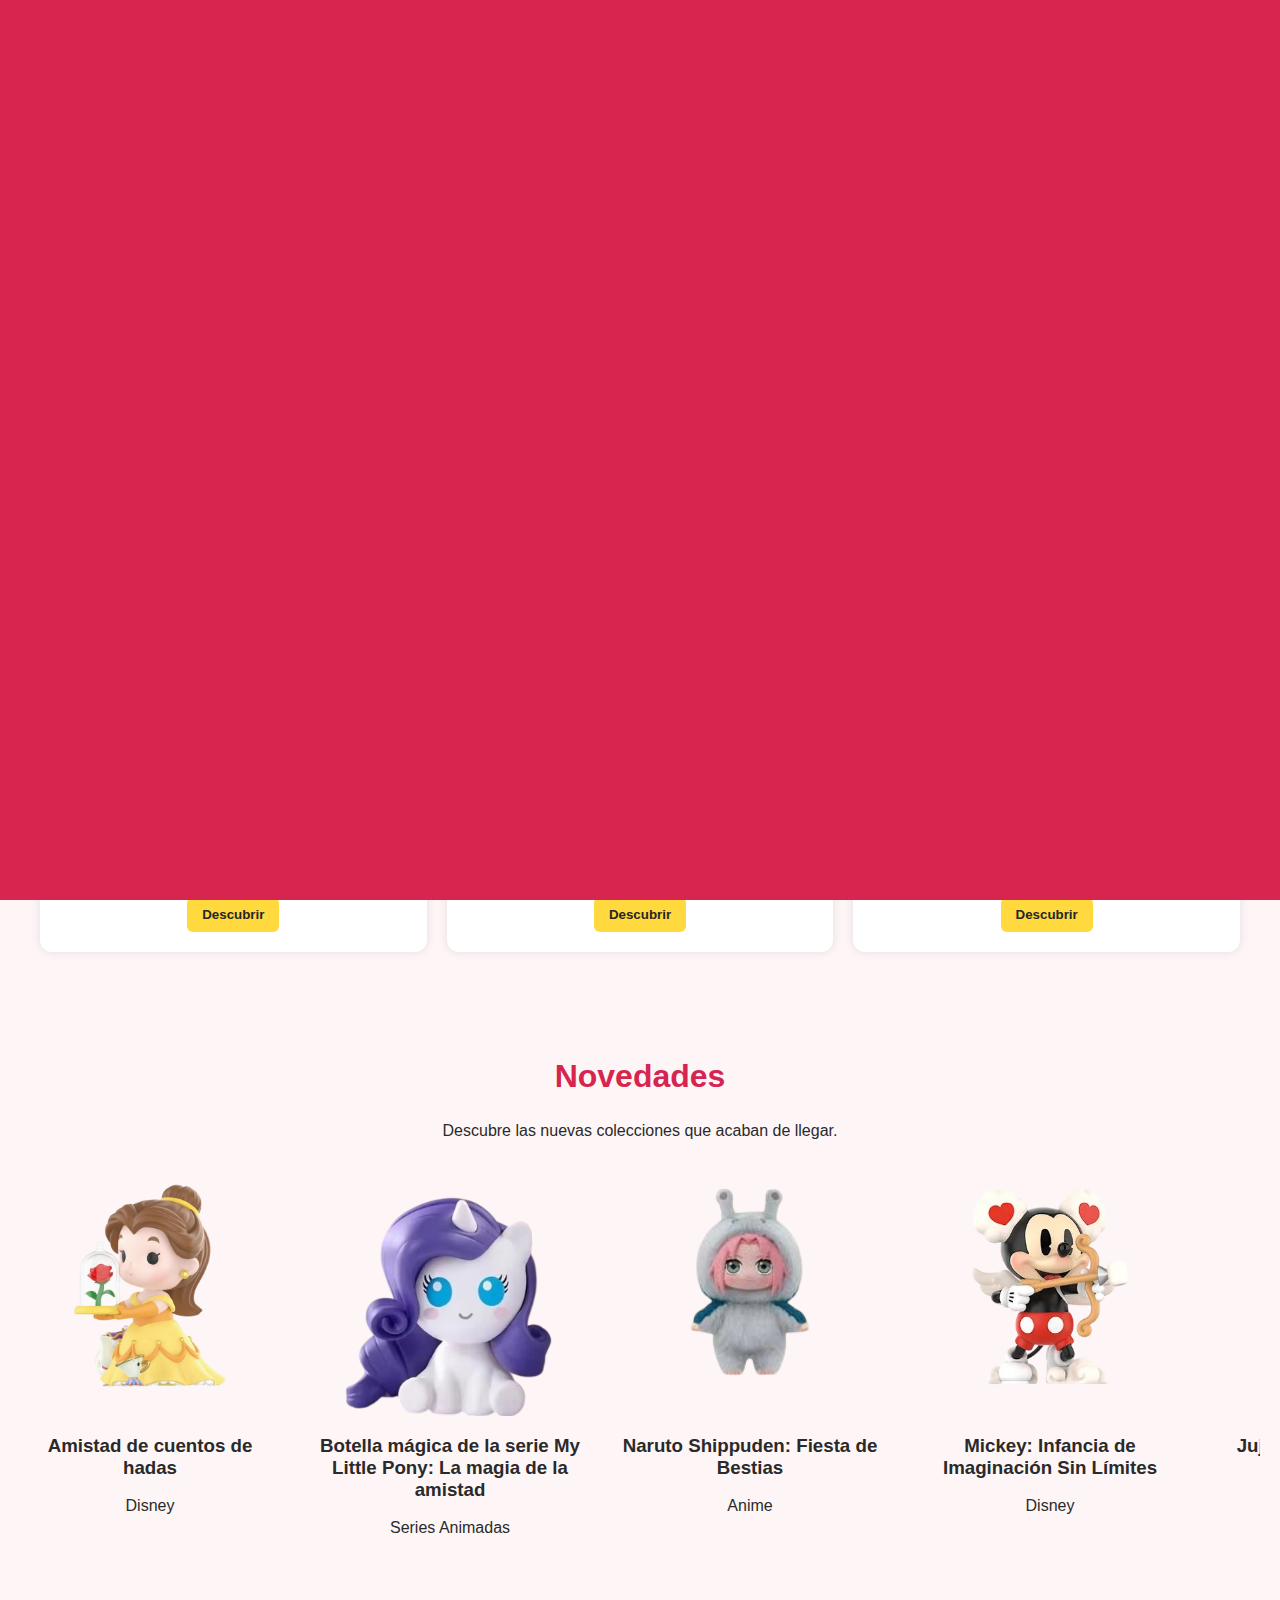
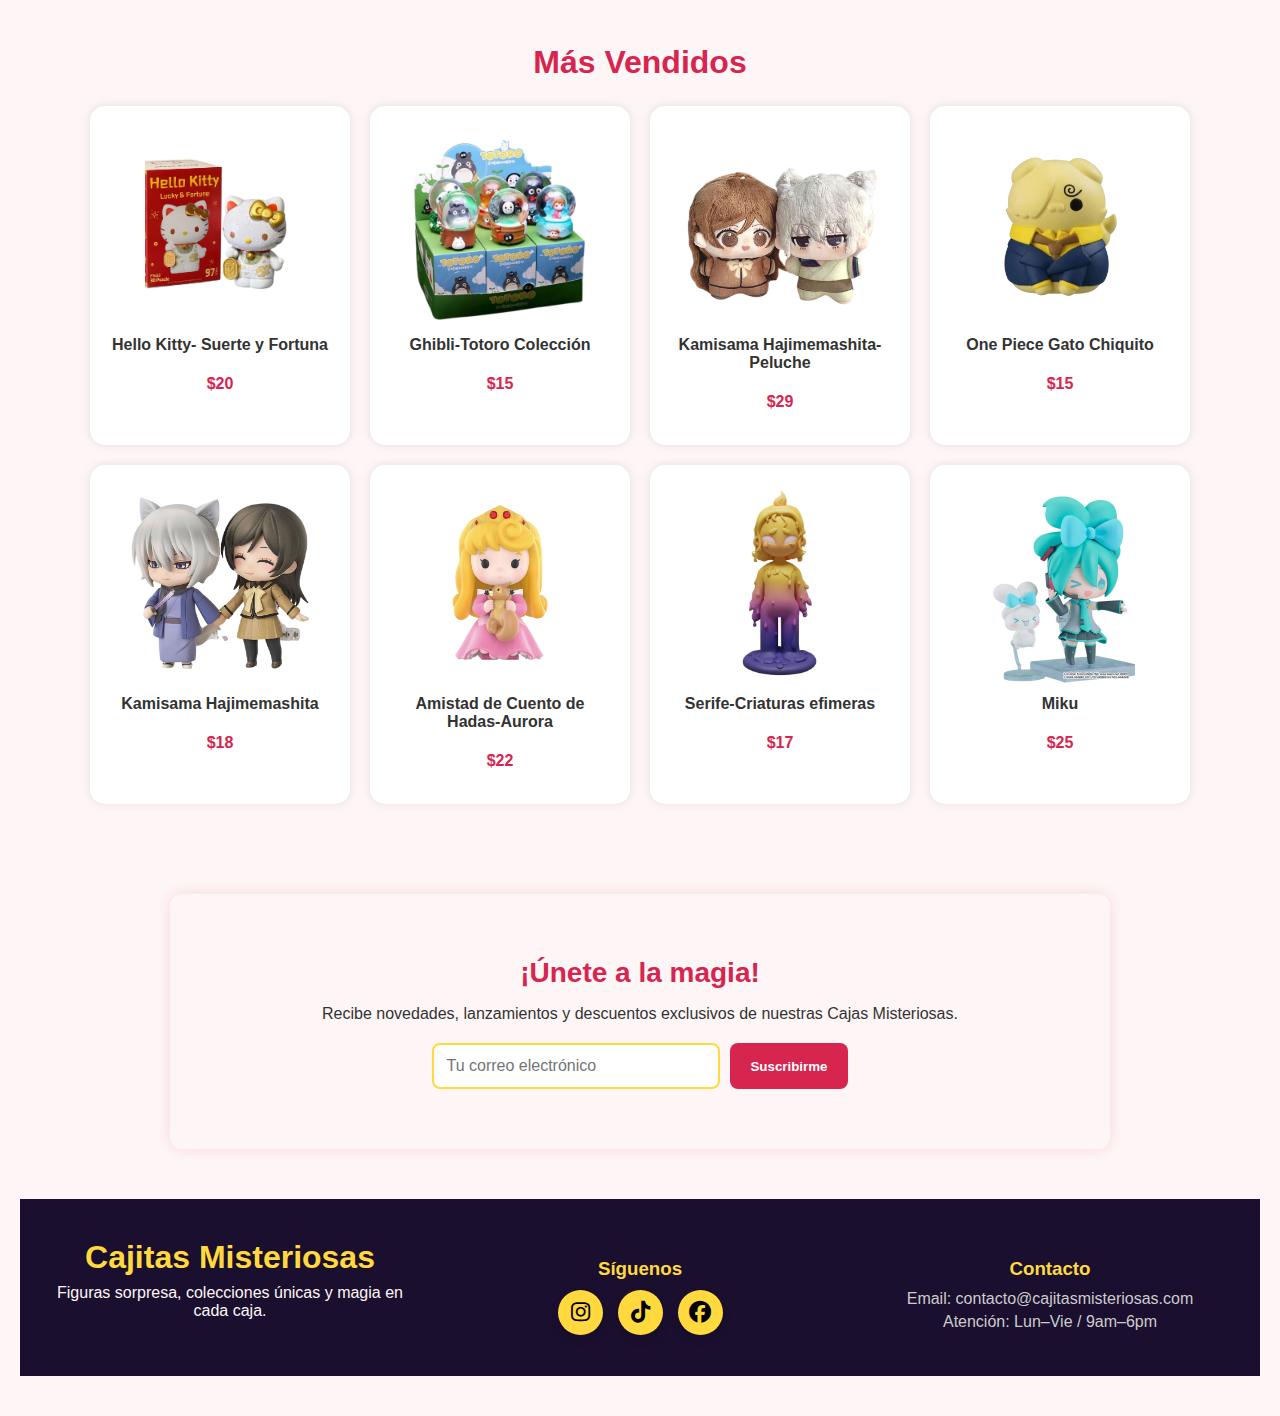
<file: index.html>
<!DOCTYPE html>
<html lang="es">
<head>
  <meta charset="UTF-8">
  <meta name="viewport" content="width=device-width, initial-scale=1.0">
  <meta name="description" content="Cajitas Misteriosas: colecciones sorpresa inspiradas en Sanrio, anime, películas y más. Descubre figuras únicas, diseños adorables y productos coleccionables.">
  <title>Cajitas Misteriosas</title>
  <link rel="stylesheet" href="styles.css">
</head>

<body>

  <div class="loader"></div>

  <!-- Header -->
   <link rel="stylesheet" href="https://cdnjs.cloudflare.com/ajax/libs/font-awesome/6.5.0/css/all.min.css">

  <header class="header">
    <h1>Cajitas Misteriosas</h1>

    <nav class="nav">
      <ul>
        <li><a href="index.html">Inicio</a></li>

        <!-- Menú desplegable -->
        <li class="dropdown">
          <button class="dropbtn">
            Colecciones
            <span class="arrow">▼</span>
          </button>

          <ul class="dropdown-content">

            <li>
              <a href="sanrio.html">
                <img src="menu/Sanrio.jfif" alt="Sanrio">
                Sanrio
              </a>
            </li>

            <li>
              <a href="seriesanimadas.html">
                <img src="menu/Series Animadas.jfif" alt="Series Animadas">
                Series Animadas
              </a>
            </li>

            <li>
              <a href="peliculas.html">
                <img src="menu/Peliculas.jfif" alt="Películas">
                Películas
              </a>
            </li>

            <li>
              <a href="disney.html">
                <img src="menu/Disney.jpg" alt="Disney">
                Disney
              </a>
            </li>

            <li>
              <a href="anime.html">
                <img src="menu/Anime.jfif" alt="Anime">
                Anime
              </a>
            </li>

          </ul>
        </li>

        <li><a href="contacto.html">Contacto</a></li>
      </ul>
    </nav>
  </header>

  <!-- Main con galería -->
  <main class="galeria">

    <div class="card">
      <img src="imagenes P/Cute Sanrio Cartoon Doll Pachacco School Fun Series Blind Box Pvc Anime Cute Handmade Toy Festival Surprise Gift Home Decoration, All 6 boxes (1).jfif" alt="Cajita Misteriosa Pochaco">
      <h2>Pochaco</h2>
      <p>Una cajita misteriosa inspirada en el adorable personaje de Sanrio.</p>
      <button onclick="location.href='pochaco.html'">Descubrir</button>
    </div>

    <div class="card">
      <img src="imagenes P/principito.jfif" alt="Cajita Misteriosa El Principito">
      <h2>El Principito</h2>
      <p>La magia del clásico literario en una colección misteriosa.</p>
      <button onclick="location.href='principito.html'">Descubrir</button>
    </div>

    <div class="card">
      <img src="imagenes P/chicas super poderosas.jfif" alt="Cajita Misteriosa Chicas Superpoderosas">
      <h2>Las Chicas Superpoderosas</h2>
      <p>Blossom, Bubbles y Buttercup llegan en versión sorpresa.</p>
      <button onclick="location.href='chicas.html'">Descubrir</button>
    </div>

    <div class="card">
      <img src="imagenes P/Pop Mart Jujutsu Kaisen Uniform Series Blind Box Figure In Stock.jfif" alt="Cajita Misteriosa Jujutsu Kaisen">
      <h2>Jujutsu Kaisen</h2>
      <p>Personajes del anime con un toque misterioso y coleccionable.</p>
      <button onclick="location.href='jujutsu.html'">Descubrir</button>
    </div>

    <div class="card">
      <img src="imagenes P/Harry Potter and the Prisoner of Azkaban Series Figures-POP MART(United States).jfif" alt="Cajita Misteriosa Harry Potter">
      <h2>Harry Potter</h2>
      <p>Magia y hechicería en cada cajita sorpresa del mundo mágico.</p>
      <button onclick="location.href='harrypotter.html'">Descubrir</button>
    </div>

    <div class="card">
      <img src="imagenes P/Boîte surprise Alice.jfif" alt="Cajita Misteriosa Alicia en el País de las Maravillas">
      <h2>Alicia en el País de las Maravillas</h2>
      <p>Un viaje misterioso con personajes fantásticos y coleccionables.</p>
      <button onclick="location.href='alicia.html'">Descubrir</button>
    </div>

  </main>
<section class="novedades">
  <h2>Novedades</h2>
  <p class="novedades-sub">Descubre las nuevas colecciones que acaban de llegar.</p>

  <div class="carousel-infinito">
    <div class="track">

      <!-- 7 ITEMS (PRIMERA VUELTA) -->
     <div class="item">
        <div class="img-slide">
          <img src="novedades/1.png" class="img-normal" alt="">
          <img src="novedades/1.2.jfif" class="imgB" alt="">
        </div>
        <h3>Amistad de cuentos de hadas</h3>
        <span>Disney</span>
      </div>

      <div class="item">
        <div class="img-slide">
          <img src="novedades/2.png" class="img-normal" alt="">
          <img src="novedades/2.2.jpg" class="imgB" alt="">
        </div>
        <h3>Botella mágica de la serie My Little Pony: La magia de la amistad</h3>
        <span>Series Animadas</span>
      </div>

      <div class="item">
        <div class="img-slide">
          <img src="novedades/3.png" class="img-normal" alt="">
          <img src="novedades/3.3.jfif" class="imgB" alt="">
        </div>
        <h3>Naruto Shippuden: Fiesta de Bestias</h3>
        <span>Anime</span>
      </div>

      <div class="item">
        <div class="img-slide">
          <img src="novedades/4.png" class="img-normal" alt="">
          <img src="novedades/4.4.jfif" class="imgB" alt="">
        </div>
        <h3>Mickey: Infancia de Imaginación Sin Límites</h3>
        <span>Disney</span>
      </div>

      <div class="item">
        <div class="img-slide">
          <img src="novedades/5.png" class="img-normal" alt="">
          <img src="novedades/5.5.jfif" class="imgB" alt="">
        </div>
        <h3>Jujutsu Kaisen: Peluches Gatito</h3>
        <span>Anime</span>
      </div>

      <div class="item">
        <div class="img-slide">
          <img src="novedades/6.png" class="img-normal" alt="">
          <img src="novedades/6.6.jfif" class="imgB" alt="">
        </div>
        <h3>Kimetsu no Yaiba</h3>
        <span>Anime</span>
      </div>

      <div class="item">
        <div class="img-slide">
          <img src="novedades/7.png" class="img-normal" alt="">
          <img src="novedades/7.7.jfif" class="imgB" alt="">
        </div>
        <h3>Sanrio: Navidad</h3>
        <span>Sanrio</span>
          </div>

<div class="item">
        <div class="img-slide">
          <img src="novedades/1.png" class="img-normal" alt="">
          <img src="novedades/1.2.jfif" class="imgB" alt="">
        </div>
        <h3>Amistad de cuentos de hadas</h3>
        <span>Disney</span>
      </div>

      <div class="item">
        <div class="img-slide">
          <img src="novedades/2.png" class="img-normal" alt="">
          <img src="novedades/2.2.jpg" class="imgB" alt="">
        </div>
        <h3>Botella mágica de la serie My Little Pony: La magia de la amistad</h3>
        <span>Series Animadas</span>
      </div>

      <div class="item">
        <div class="img-slide">
          <img src="novedades/3.png" class="img-normal" alt="">
          <img src="novedades/3.3.jfif" class="imgB" alt="">
        </div>
        <h3>Naruto Shippuden: Fiesta de Bestias</h3>
        <span>Anime</span>
      </div>

      <div class="item">
        <div class="img-slide">
          <img src="novedades/4.png" class="img-normal" alt="">
          <img src="novedades/4.4.jfif" class="imgB" alt="">
        </div>
        <h3>Mickey: Infancia de Imaginación Sin Límites</h3>
        <span>Disney</span>
      </div>

      <div class="item">
        <div class="img-slide">
          <img src="novedades/5.png" class="img-normal" alt="">
          <img src="novedades/5.5.jfif" class="imgB" alt="">
        </div>
        <h3>Jujutsu Kaisen: Peluches Gatito</h3>
        <span>Anime</span>
      </div>

      <div class="item">
        <div class="img-slide">
          <img src="novedades/6.png" class="img-normal" alt="">
          <img src="novedades/6.6.jfif" class="imgB" alt="">
        </div>
        <h3>Kimetsu no Yaiba</h3>
        <span>Anime</span>
      </div>

      <div class="item">
        <div class="img-slide">
          <img src="novedades/7.png" class="img-normal" alt="">
          <img src="novedades/7.7.jfif" class="imgB" alt="">
        </div>
        <h3>Sanrio: Navidad</h3>
        <span>Sanrio</span>
      </div>
</div>

<!-- MÁS VENDIDOS -->
<section class="mas-vendidos">
  <h2 class="titulo-mv">Más Vendidos</h2>

  <div class="mv-grid">

    <!-- CARD 1 -->
    <div class="mv-card">
      <div class="mv-img">
        <img src="mas vendido/1 (1).png" alt="Producto 1">
      </div>
      <h3>Hello Kitty- Suerte y Fortuna</h3>
      <p class="mv-precio">$20</p>
    </div>

    <!-- CARD 2 -->
    <div class="mv-card">
      <div class="mv-img">
        <img src="mas vendido/1 (2).png" alt="Producto 2">
      </div>
      <h3>Ghibli-Totoro Colección </h3>
      <p class="mv-precio">$15</p>
    </div>

    <!-- CARD 3 -->
    <div class="mv-card">
      <div class="mv-img">
        <img src="mas vendido/1 (3).png" alt="Producto 3">
      </div>
      <h3>Kamisama Hajimemashita-Peluche</h3>
      <p class="mv-precio">$29</p>
    </div>

    <!-- CARD 4 -->
    <div class="mv-card">
      <div class="mv-img">
        <img src="mas vendido/1 (4).png" alt="Producto 4">
      </div>
      <h3>One Piece Gato Chiquito</h3>
      <p class="mv-precio">$15</p>
    </div>

    <!-- CARD 5 -->
    <div class="mv-card">
      <div class="mv-img">
        <img src="mas vendido/1 (5).png" alt="Producto 5">
      </div>
      <h3>Kamisama Hajimemashita</h3>
      <p class="mv-precio">$18</p>
    </div>

    <!-- CARD 6 -->
    <div class="mv-card">
      <div class="mv-img">
        <img src="mas vendido/1 (6).png" alt="Producto 6">
      </div>
      <h3>Amistad de Cuento de Hadas-Aurora</h3>
      <p class="mv-precio">$22</p>
    </div>

    <!-- CARD 7 -->
    <div class="mv-card">
      <div class="mv-img">
        <img src="mas vendido/1 (7).png" alt="Producto 7">
      </div>
      <h3>Serife-Criaturas efimeras</h3>
      <p class="mv-precio">$17</p>
    </div>

    <!-- CARD 8 -->
    <div class="mv-card">
      <div class="mv-img">
        <img src="mas vendido/1 (8).png" alt="Producto 8">
      </div>
      <h3>Miku</h3>
      <p class="mv-precio">$25</p>
    </div>

  </div>
</section>

<!-- SUSCRIPCIÓN -->
<section class="suscripcion">
  <h2>¡Únete a la magia!</h2>
  <p>Recibe novedades, lanzamientos y descuentos exclusivos de nuestras Cajas Misteriosas.</p>

  <form class="suscripcion-form" id="formSuscripcion">
    <input type="email" id="emailSuscripcion" placeholder="Tu correo electrónico" required>
    <button type="submit">Suscribirme</button>
  </form>

  <p class="suscripcion-msg" id="suscripcionMsg"></p>
</section>

<!-- FOOTER -->
<footer class="footer">
  <div class="footer-container">

    <div class="footer-brand">
      <h2>Cajitas Misteriosas</h2>
      <p>Figuras sorpresa, colecciones únicas y magia en cada caja.</p>
    </div>

    <div class="footer-social">
      <h3>Síguenos</h3>
      <div class="social-icons">
 <a href="#" class="icon instagram" aria-label="Instagram">
  <i class="fa-brands fa-instagram"></i>
</a>

<a href="#" class="icon tiktok" aria-label="TikTok">
  <i class="fa-brands fa-tiktok"></i>
</a>

<a href="#" class="icon facebook" aria-label="Facebook">
  <i class="fa-brands fa-facebook"></i>
</a>

      </div>
    </div>

    <div class="footer-contact">
      <h3>Contacto</h3>
      <p>Email: contacto@cajitasmisteriosas.com</p>
      <p>Atención: Lun–Vie / 9am–6pm</p>
    </div>

  </div>
</footer>


<script>
document.getElementById("formSuscripcion").addEventListener("submit", function(event) {
  event.preventDefault(); // Evita que la página recargue

  const email = document.getElementById("emailSuscripcion").value;
  const msg = document.getElementById("suscripcionMsg");

  // Mensaje personalizado
  msg.textContent = "¡Gracias por unirte a la magia! Te enviaremos nuestras novedades a " + email + " ✨";
  msg.style.color = "#d6254f";

  // Limpia el campo
  document.getElementById("emailSuscripcion").value = "";

  // Suaviza la aparición del mensaje
  msg.style.opacity = "0";
  setTimeout(() => {
    msg.style.transition = "opacity 0.6s ease";
    msg.style.opacity = "1";
  }, 50);
});
</script>

  <!-- Script del menú -->
  <script>
    const dropdown = document.querySelector('.dropdown');
    const dropbtn = document.querySelector('.dropbtn');

    dropbtn.addEventListener('click', () => {
      dropdown.classList.toggle('open');
    });
  </script>

<script>
document.getElementById("formSuscripcion").addEventListener("submit", function(event) {
  event.preventDefault();

  const email = document.getElementById("emailSuscripcion").value;
  const msg = document.getElementById("suscripcionMsg");

  msg.textContent = "¡Gracias por unirte a la magia! Te enviaremos nuestras novedades a " + email + " ✨";
  msg.style.opacity = "1";

  document.getElementById("emailSuscripcion").value = "";
});
</script>

</body>
</html>
</file>
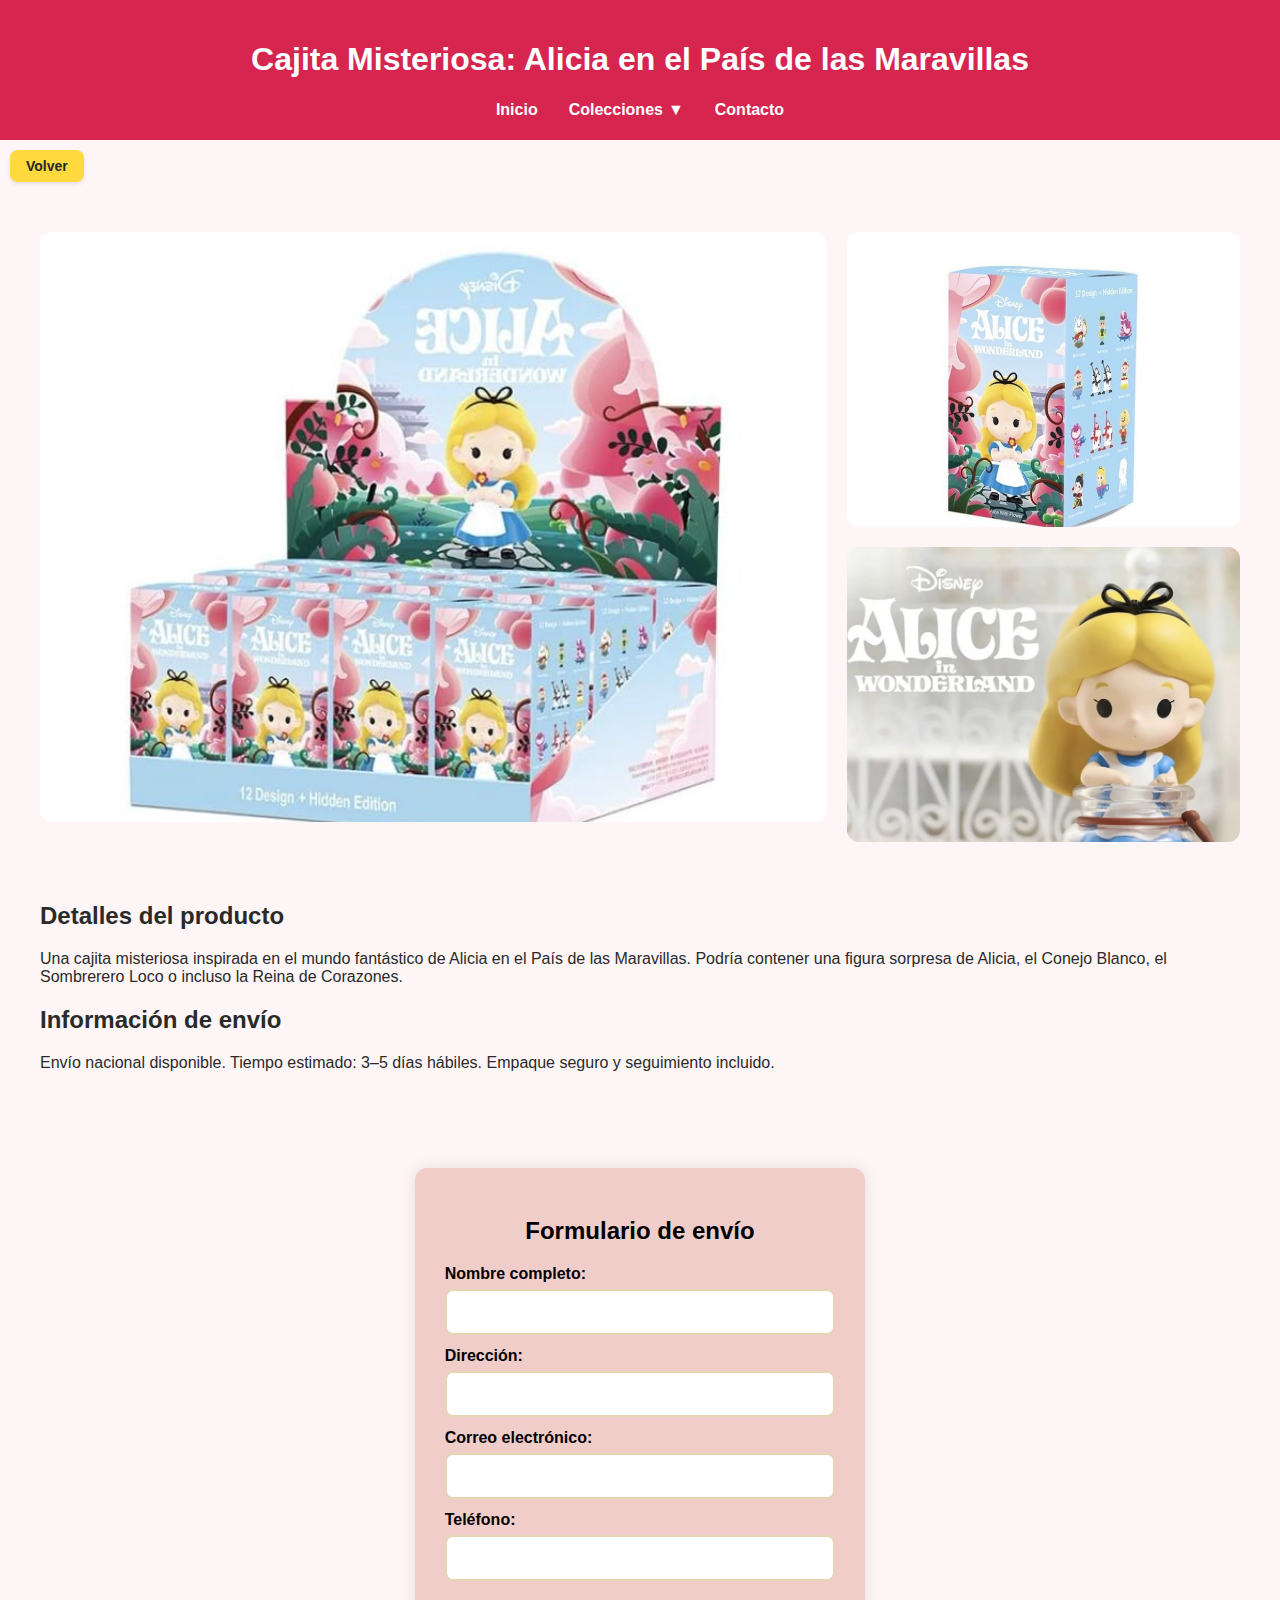
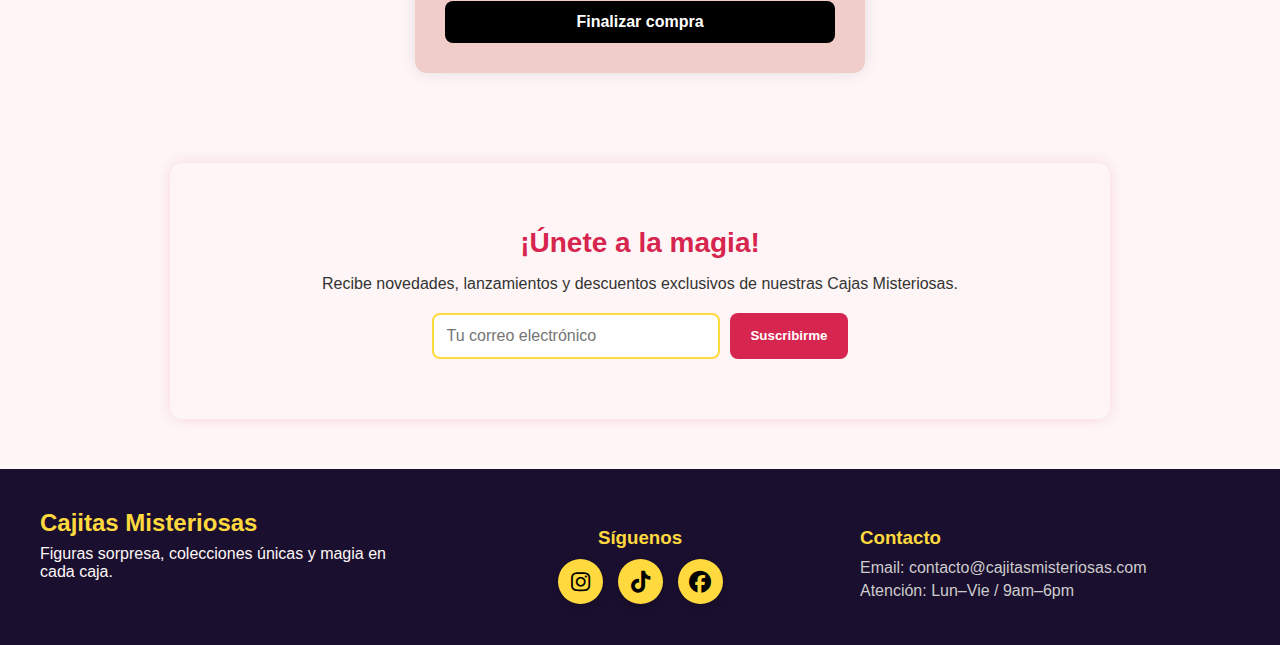
<file: alicia.html>
<!DOCTYPE html>
<html lang="es">
<head>
  <meta charset="UTF-8">
  <meta name="viewport" content="width=device-width, initial-scale=1.0">
    <meta name="description" content="Cajitas Misteriosas: colecciones sorpresa inspiradas en Sanrio, anime, películas y más. Descubre figuras únicas, diseños adorables y productos coleccionables.">
  <title>Cajita Misteriosa: Alicia en el País de las Maravillas</title>
  <link rel="stylesheet" href="styles.css">
</head>
<body>
  <header class="header">
    <h1>Cajita Misteriosa: Alicia en el País de las Maravillas</h1>
   <nav class="nav">
      <ul>
        <li><a href="index.html">Inicio</a></li>

        <!-- Menú desplegable -->
            <link rel="stylesheet" href="https://cdnjs.cloudflare.com/ajax/libs/font-awesome/6.5.0/css/all.min.css">
        <li class="dropdown">
          <button class="dropbtn">
            Colecciones
            <span class="arrow">▼</span>
          </button>

          <ul class="dropdown-content">

            <li>
              <a href="sanrio.html">
                <img src="menu/Sanrio.jfif" alt="Sanrio">
                Sanrio
              </a>
            </li>

            <li>
              <a href="seriesanimadas.html">
                <img src="menu/Series Animadas.jfif" alt="Series Animadas">
                Series Animadas
              </a>
            </li>

            <li>
              <a href="peliculas.html">
                <img src="menu/Peliculas.jfif" alt="Películas">
                Películas
              </a>
            </li>

            <li>
              <a href="disney.html">
                <img src="menu/Disney.jpg" alt="Disney">
                Disney
              </a>
            </li>

            <li>
              <a href="anime.html">
                <img src="menu/Anime.jfif" alt="Anime">
                Anime
              </a>
            </li>

          </ul>
        </li>

        <li><a href="contacto.html">Contacto</a></li>
      </ul>
    </nav>
  </header>
<a href="index.html" class="btn-volver">Volver</a>

  <main class="detalle-cajita">
    <section class="imagenes">
      <div class="imagen-grande">
        <img src="imagenes P/Boîte surprise Alice.jfif" alt="Alicia vista principal">
      </div>
      <div class="imagenes-pequenas">
        <img src="imagenes P/alice 2.jfif" alt="Alicia detalle 1">
        <img src="imagenes P/alice3.jpg" alt="Alicia detalle 2">
      </div>
    </section>

    <section class="info">
      <h2>Detalles del producto</h2>
      <p>Una cajita misteriosa inspirada en el mundo fantástico de Alicia en el País de las Maravillas. Podría contener una figura sorpresa de Alicia, el Conejo Blanco, el Sombrerero Loco o incluso la Reina de Corazones.</p>

      <h2>Información de envío</h2>
      <p>Envío nacional disponible. Tiempo estimado: 3–5 días hábiles. Empaque seguro y seguimiento incluido.</p>
    </section>

    <section class="formulario-envio">
      <h2>Formulario de envío</h2>
      <form id="formCompra">
        <label for="nombre">Nombre completo:</label>
        <input type="text" id="nombre" name="nombre" required>

        <label for="direccion">Dirección:</label>
        <input type="text" id="direccion" name="direccion" required>

        <label for="email">Correo electrónico:</label>
        <input type="email" id="email" name="email" required>

        <label for="telefono">Teléfono:</label>
        <input type="tel" id="telefono" name="telefono" required>

        <button type="submit">Finalizar compra</button>
      </form>
    </section>
  </main>

<!-- SUSCRIPCIÓN -->
<section class="suscripcion">
  <h2>¡Únete a la magia!</h2>
  <p>Recibe novedades, lanzamientos y descuentos exclusivos de nuestras Cajas Misteriosas.</p>

  <form class="suscripcion-form" id="formSuscripcion">
    <input type="email" id="emailSuscripcion" placeholder="Tu correo electrónico" required>
    <button type="submit">Suscribirme</button>
  </form>

  <p class="suscripcion-msg" id="suscripcionMsg"></p>
</section>

<!-- FOOTER -->
<footer class="footer">
  <div class="footer-container">

    <div class="footer-brand">
      <h2>Cajitas Misteriosas</h2>
      <p>Figuras sorpresa, colecciones únicas y magia en cada caja.</p>
    </div>

    <div class="footer-social">
      <h3>Síguenos</h3>
      <div class="social-icons">
 <a href="#" class="icon instagram" aria-label="Instagram">
  <i class="fa-brands fa-instagram"></i>
</a>

<a href="#" class="icon tiktok" aria-label="TikTok">
  <i class="fa-brands fa-tiktok"></i>
</a>

<a href="#" class="icon facebook" aria-label="Facebook">
  <i class="fa-brands fa-facebook"></i>
</a>

      </div>
    </div>

    <div class="footer-contact">
      <h3>Contacto</h3>
      <p>Email: contacto@cajitasmisteriosas.com</p>
      <p>Atención: Lun–Vie / 9am–6pm</p>
    </div>

  </div>
</footer>

  <script>
    document.getElementById("formCompra").addEventListener("submit", function(event) {
      event.preventDefault();
      const nombre = document.getElementById("nombre").value;
      const direccion = document.getElementById("direccion").value;

      alert("🎩 Gracias por tu compra, " + nombre + "! \n\nTu cajita misteriosa será enviada a: " + direccion +
            "\n\nRecuerda... en el País de las Maravillas, la sorpresa puede ser tan inesperada como el Sombrerero Loco 🐇✨");
    });
  </script>


  <!-- Script del menú -->
  <script>
    const dropdown = document.querySelector('.dropdown');
    const dropbtn = document.querySelector('.dropbtn');

    dropbtn.addEventListener('click', () => {
      dropdown.classList.toggle('open');
    });
  </script>

<script>
document.getElementById("formSuscripcion").addEventListener("submit", function(event) {
  event.preventDefault();

  const email = document.getElementById("emailSuscripcion").value;
  const msg = document.getElementById("suscripcionMsg");

  msg.textContent = "¡Gracias por unirte a la magia! Te enviaremos nuestras novedades a " + email + " ✨";
  msg.style.opacity = "1";

  document.getElementById("emailSuscripcion").value = "";
});
</script>

</body>
</html>
<link rel="stylesheet" href="stylespochaco.css">
</file>
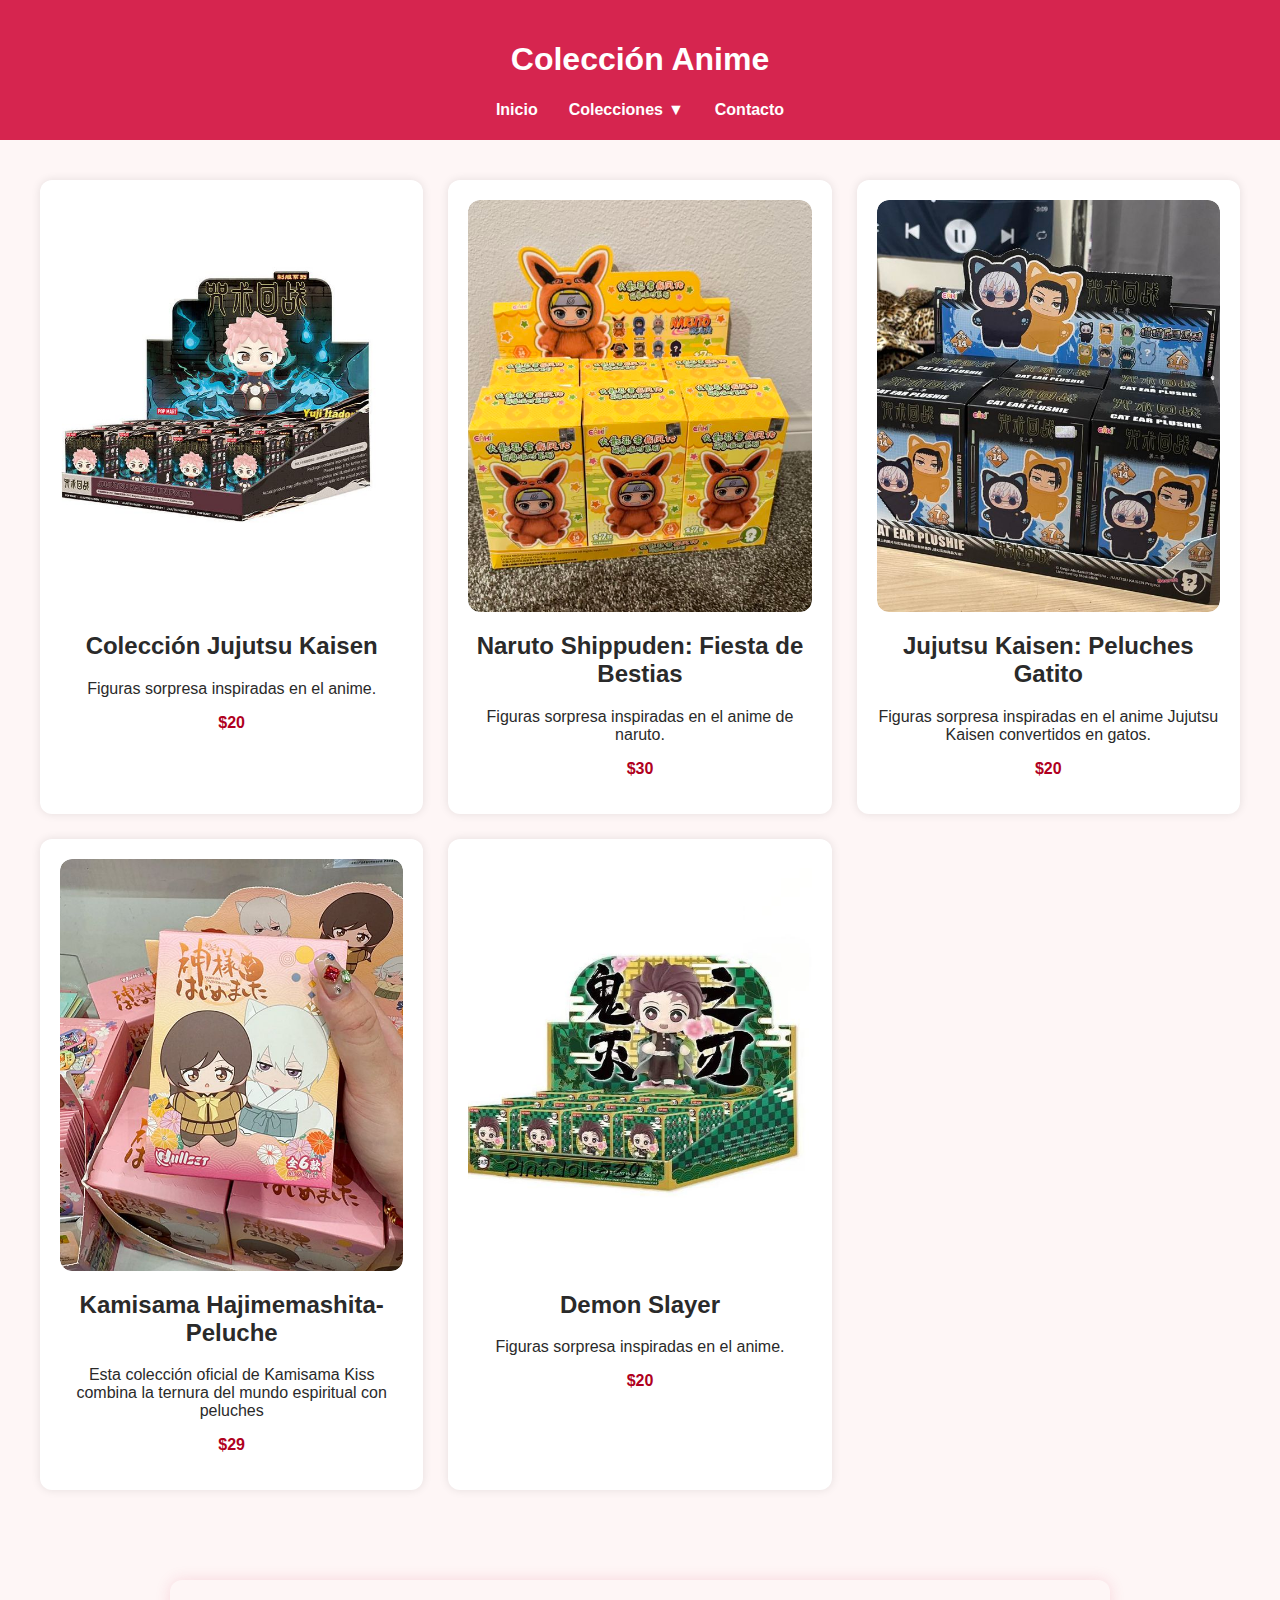
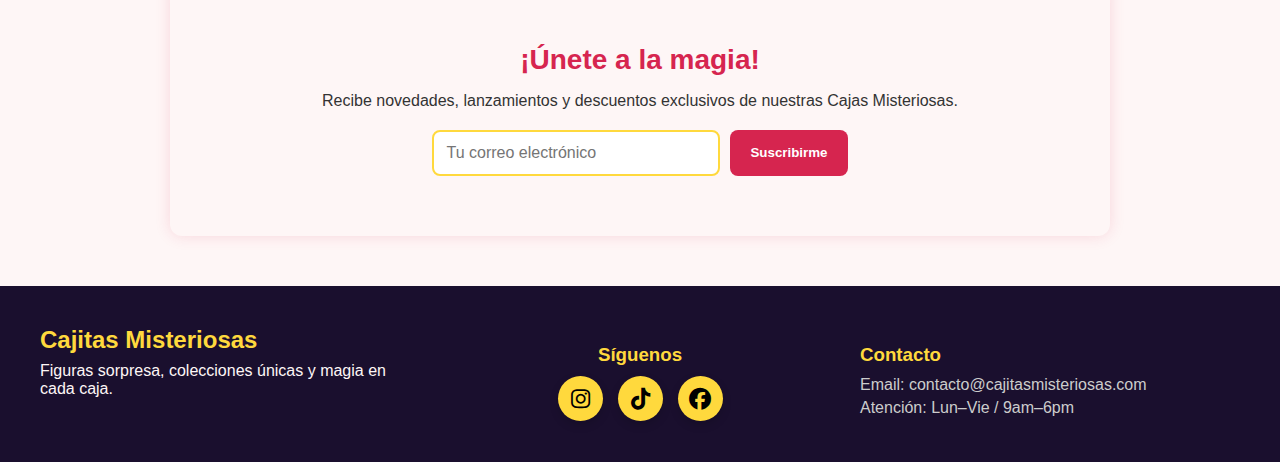
<file: anime.html>
<!DOCTYPE html>
<html lang="es">
<head>
  <meta charset="UTF-8">
  <meta name="viewport" content="width=device-width, initial-scale=1.0">
    <meta name="description" content="Cajitas Misteriosas: colecciones sorpresa inspiradas en Sanrio, anime, películas y más. Descubre figuras únicas, diseños adorables y productos coleccionables.">
  <title>Colección Anime</title>

  <!-- CSS general -->
  <link rel="stylesheet" href="styles.css">

  <!-- CSS de categorías (el mismo que Sanrio) -->
  <link rel="stylesheet" href="stylessanrio.css">
</head>

<body>

  <!-- Header con menú -->
      <link rel="stylesheet" href="https://cdnjs.cloudflare.com/ajax/libs/font-awesome/6.5.0/css/all.min.css">
  <header class="header">
    <h1>Colección Anime</h1>

    <nav class="nav">
      <ul>
        <li><a href="index.html">Inicio</a></li>

        <li class="dropdown">
          <button class="dropbtn">
            Colecciones
            <span class="arrow">▼</span>
          </button>

          <ul class="dropdown-content">
            <li>
              <a href="sanrio.html">
                <img src="menu/Sanrio.jfif" alt="Sanrio">
                Sanrio
              </a>
            </li>

            <li>
              <a href="seriesanimadas.html">
                <img src="menu/Series Animadas.jfif" alt="Series Animadas">
                Series Animadas
              </a>
            </li>

            <li>
              <a href="peliculas.html">
                <img src="menu/Peliculas.jfif" alt="Películas">
                Películas
              </a>
            </li>

            <li>
              <a href="disney.html">
                <img src="menu/Disney.jpg" alt="Disney">
                Disney
              </a>
            </li>

            <li>
              <a href="anime.html">
                <img src="menu/Anime.jfif" alt="Anime">
                Anime
              </a>
            </li>
          </ul>
        </li>

        <li><a href="contacto.html">Contacto</a></li>
      </ul>
    </nav>
  </header>

  <!-- Galería estilo Pop Mart -->
  <main class="galeria-popmart">

    <!-- Tarjeta Jujutsu Kaisen -->
    <div class="card-popmart" onclick="location.href='jujutsu.html'">

      <div class="img-container">
        <!-- Imagen principal -->
        <img src="imagenes P/Pop Mart Jujutsu Kaisen Uniform Series Blind Box Figure In Stock.jfif"
             alt="Jujutsu Kaisen">

        <!-- Imagen hover -->
        <img class="img-hover"
             src="categoria/jk.jfif"
             alt="Jujutsu Hover">
      </div>

      <h2>Colección Jujutsu Kaisen</h2>
      <p>Figuras sorpresa inspiradas en el anime.</p>
      <p style="font-weight:bold; color:#b00020;">$20</p>

    </div>

   <!-- Tarjeta Nruto -->
    <div class="card-popmart" onclick="location.href='jujutsu.html'">

      <div class="img-container">
        <!-- Imagen principal -->
        <img src="categoria/naruto.jfif"
             alt="Jujutsu Kaisen">

        <!-- Imagen hover -->
        <img class="img-hover"
             src="categoria/naruto1.jfif"
             alt="Jujutsu Hover">
      </div>

      <h2>Naruto Shippuden: Fiesta de Bestias</h2>
      <p>Figuras sorpresa inspiradas en el anime de naruto.</p>
      <p style="font-weight:bold; color:#b00020;">$30</p>

    </div>

     <!-- Tarjeta Jujutsu Kaisen -->
    <div class="card-popmart" onclick="location.href='jujutsu.html'">

      <div class="img-container">
        <!-- Imagen principal -->
        <img src="categoria/jjk (2).jfif"
             alt="Jujutsu Kaisen">

        <!-- Imagen hover -->
        <img class="img-hover"
             src="categoria/jjk (1).jfif"
             alt="Jujutsu Hover">
      </div>

      <h2>Jujutsu Kaisen: Peluches Gatito</h2>
      <p>Figuras sorpresa inspiradas en el anime Jujutsu Kaisen convertidos en gatos.</p>
      <p style="font-weight:bold; color:#b00020;">$20</p>

    </div>

     <!-- Tarjeta Kamisama -->
    <div class="card-popmart" onclick="location.href='jujutsu.html'">

      <div class="img-container">
        <!-- Imagen principal -->
        <img src="categoria/kamisama (1).jfif"
             alt="Jujutsu Kaisen">

        <!-- Imagen hover -->
        <img class="img-hover"
             src="categoria/kamisama (2).jfif"
             alt="Jujutsu Hover">
      </div>

      <h2>Kamisama Hajimemashita-Peluche</h2>
      <p>Esta colección oficial de Kamisama Kiss combina la ternura del mundo espiritual con peluches</p>
      <p style="font-weight:bold; color:#b00020;">$29</p>

    </div>

     <!-- Tarjeta Demon Slayer -->
    <div class="card-popmart" onclick="location.href='jujutsu.html'">

      <div class="img-container">
        <!-- Imagen principal -->
        <img src="categoria/Demon Slayer (1).jfif"
             alt="Jujutsu Kaisen">

        <!-- Imagen hover -->
        <img class="img-hover"
             src="categoria/Demon Slayer (2).jfif"
             alt="Jujutsu Hover">
      </div>

      <h2>Demon Slayer</h2>
      <p>Figuras sorpresa inspiradas en el anime.</p>
      <p style="font-weight:bold; color:#b00020;">$20</p>

    </div>
  </div>
  </main>

<!-- SUSCRIPCIÓN -->
<section class="suscripcion">
  <h2>¡Únete a la magia!</h2>
  <p>Recibe novedades, lanzamientos y descuentos exclusivos de nuestras Cajas Misteriosas.</p>

  <form class="suscripcion-form" id="formSuscripcion">
    <input type="email" id="emailSuscripcion" placeholder="Tu correo electrónico" required>
    <button type="submit">Suscribirme</button>
  </form>

  <p class="suscripcion-msg" id="suscripcionMsg"></p>
</section>

<!-- FOOTER -->
<footer class="footer">
  <div class="footer-container">

    <div class="footer-brand">
      <h2>Cajitas Misteriosas</h2>
      <p>Figuras sorpresa, colecciones únicas y magia en cada caja.</p>
    </div>

    <div class="footer-social">
      <h3>Síguenos</h3>
      <div class="social-icons">
 <a href="#" class="icon instagram" aria-label="Instagram">
  <i class="fa-brands fa-instagram"></i>
</a>

<a href="#" class="icon tiktok" aria-label="TikTok">
  <i class="fa-brands fa-tiktok"></i>
</a>

<a href="#" class="icon facebook" aria-label="Facebook">
  <i class="fa-brands fa-facebook"></i>
</a>

      </div>
    </div>

    <div class="footer-contact">
      <h3>Contacto</h3>
      <p>Email: contacto@cajitasmisteriosas.com</p>
      <p>Atención: Lun–Vie / 9am–6pm</p>
    </div>

  </div>
</footer>

  <!-- Script del menú -->
  <script>
    const dropdown = document.querySelector('.dropdown');
    const dropbtn = document.querySelector('.dropbtn');

    dropbtn.addEventListener('click', () => {
      dropdown.classList.toggle('open');
    });
  </script>

</body>
</html>
</file>
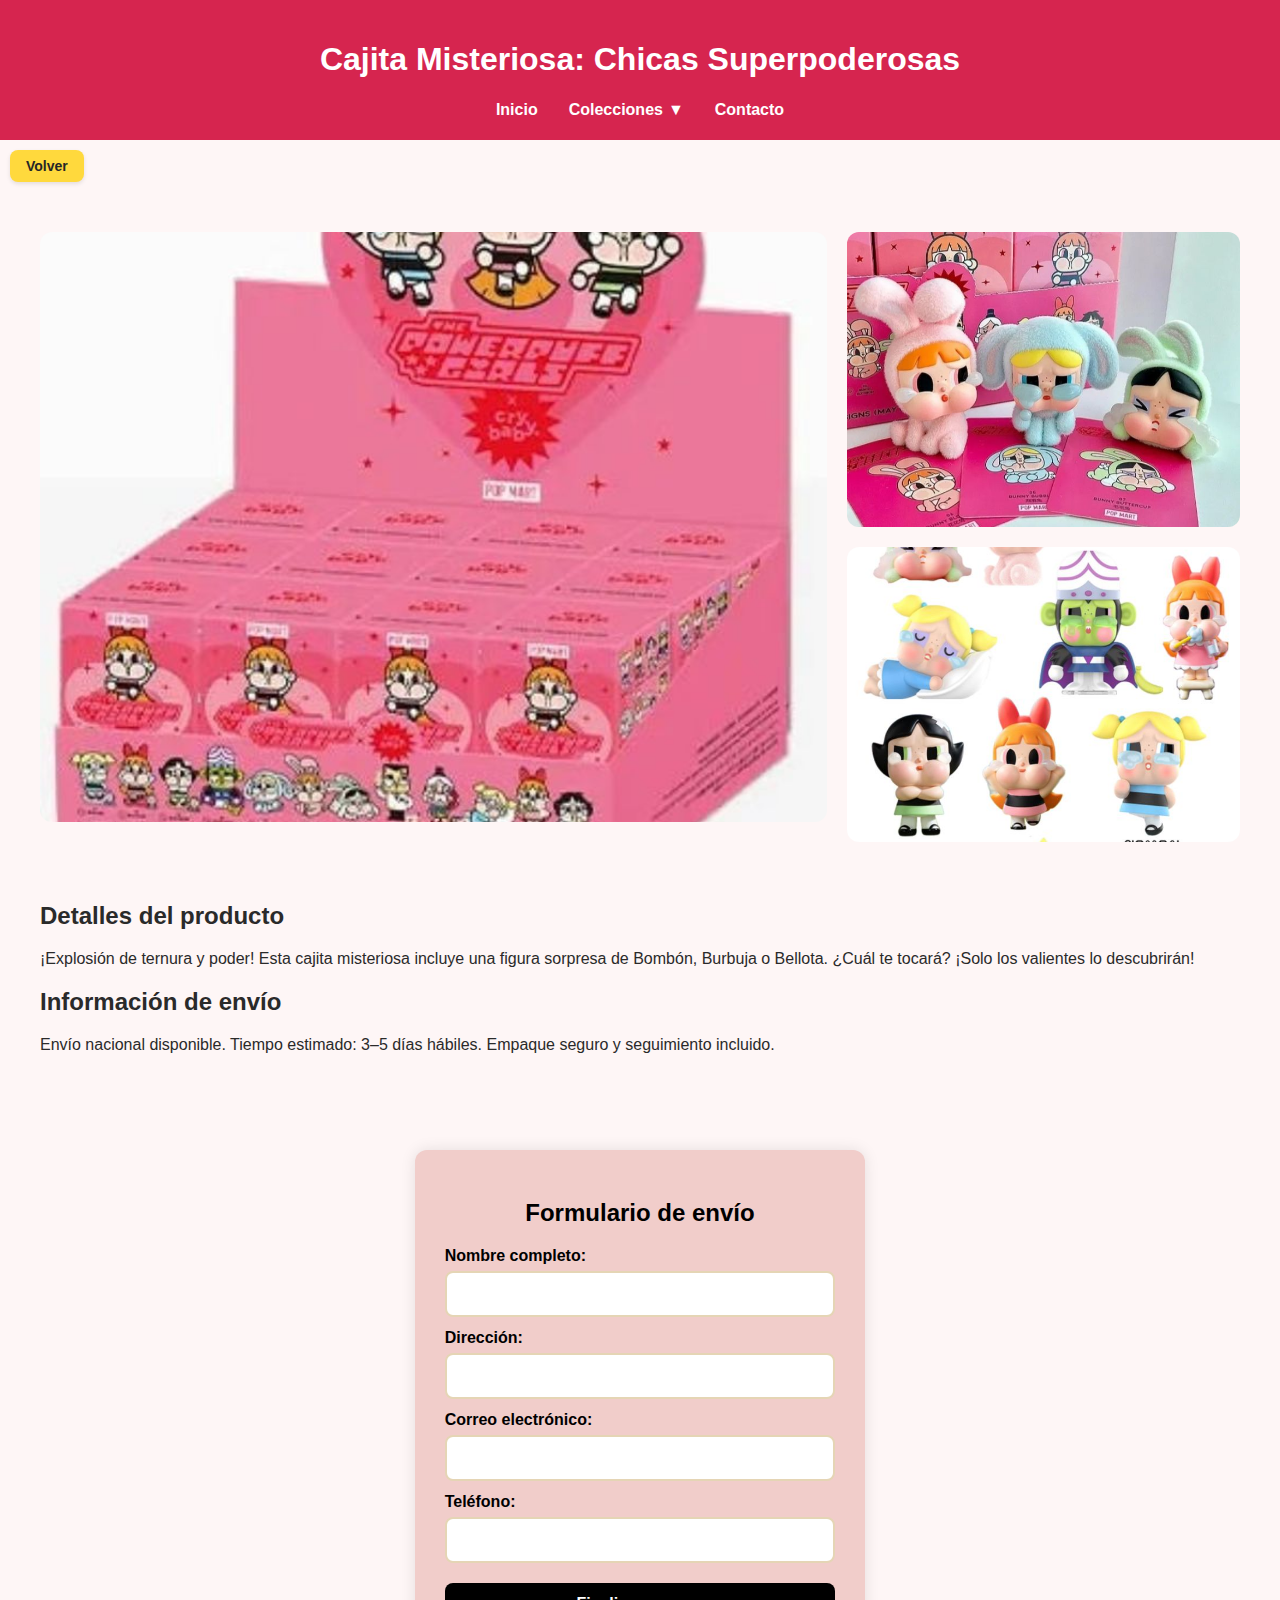
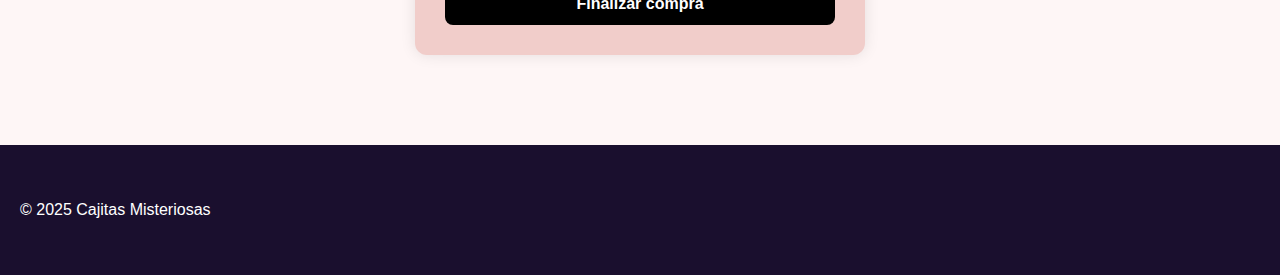
<file: chicas.html>
<!DOCTYPE html>
<html lang="es">
<head>
  <meta charset="UTF-8">
  <meta name="viewport" content="width=device-width, initial-scale=1.0">
    <meta name="description" content="Cajitas Misteriosas: colecciones sorpresa inspiradas en Sanrio, anime, películas y más. Descubre figuras únicas, diseños adorables y productos coleccionables.">
  <title>Cajita Misteriosa: Chicas Superpoderosas</title>
  <link rel="stylesheet" href="styles.css">
</head>
<body>
  <header class="header">
    <h1>Cajita Misteriosa: Chicas Superpoderosas</h1>
    <nav class="nav">
      <ul>
        <li><a href="index.html">Inicio</a></li>

        <!-- Menú desplegable -->
            <link rel="stylesheet" href="https://cdnjs.cloudflare.com/ajax/libs/font-awesome/6.5.0/css/all.min.css">
        <li class="dropdown">
          <button class="dropbtn">
            Colecciones
            <span class="arrow">▼</span>
          </button>

          <ul class="dropdown-content">

            <li>
              <a href="sanrio.html">
                <img src="menu/Sanrio.jfif" alt="Sanrio">
                Sanrio
              </a>
            </li>

            <li>
              <a href="seriesanimadas.html">
                <img src="menu/Series Animadas.jfif" alt="Series Animadas">
                Series Animadas
              </a>
            </li>

            <li>
              <a href="peliculas.html">
                <img src="menu/Peliculas.jfif" alt="Películas">
                Películas
              </a>
            </li>

            <li>
              <a href="disney.html">
                <img src="menu/Disney.jpg" alt="Disney">
                Disney
              </a>
            </li>

            <li>
              <a href="anime.html">
                <img src="menu/Anime.jfif" alt="Anime">
                Anime
              </a>
            </li>

          </ul>
        </li>

        <li><a href="contacto.html">Contacto</a></li>
      </ul>
    </nav>
   
  </header>
<a href="index.html" class="btn-volver">Volver</a>

  <main class="detalle-cajita">
    <section class="imagenes">
      <div class="imagen-grande">
        <img src="imagenes P/chicas super poderosas.jfif" alt="Chicas Superpoderosas vista principal">
      </div>
      <div class="imagenes-pequenas">
        <img src="imagenes P/chicas super poderosas 3.jfif" alt="Chicas Superpoderosas detalle 1">
        <img src="imagenes P/chicas super poderosas 2.jfif" alt="Chicas Superpoderosas detalle 2">
      </div>
    </section>

    <section class="info">
      <h2>Detalles del producto</h2>
      <p>¡Explosión de ternura y poder! Esta cajita misteriosa incluye una figura sorpresa de Bombón, Burbuja o Bellota. ¿Cuál te tocará? ¡Solo los valientes lo descubrirán!</p>

      <h2>Información de envío</h2>
      <p>Envío nacional disponible. Tiempo estimado: 3–5 días hábiles. Empaque seguro y seguimiento incluido.</p>
    </section>

    <section class="formulario-envio">
      <h2>Formulario de envío</h2>
      <form id="formCompra">
        <label for="nombre">Nombre completo:</label>
        <input type="text" id="nombre" name="nombre" required>

        <label for="direccion">Dirección:</label>
        <input type="text" id="direccion" name="direccion" required>

        <label for="email">Correo electrónico:</label>
        <input type="email" id="email" name="email" required>

        <label for="telefono">Teléfono:</label>
        <input type="tel" id="telefono" name="telefono" required>

        <button type="submit">Finalizar compra</button>
      </form>
    </section>
  </main>

  <footer class="footer">
    <p>© 2025 Cajitas Misteriosas</p>
  </footer>

  <script>
    document.getElementById("formCompra").addEventListener("submit", function(event) {
      event.preventDefault();
      const nombre = document.getElementById("nombre").value;
      const direccion = document.getElementById("direccion").value;

      alert("🎉 ¡Gracias por tu compra, " + nombre + "!\n\nTu cajita misteriosa será enviada a: " + direccion +
            "\n\nY recuerda... puede que te toque justo la Superpoderosa que menos esperabas 💥😅");
    });
  </script>
  

  <!-- Script del menú -->
  <script>
    const dropdown = document.querySelector('.dropdown');
    const dropbtn = document.querySelector('.dropbtn');

    dropbtn.addEventListener('click', () => {
      dropdown.classList.toggle('open');
    });
  </script>

<script>
document.getElementById("formSuscripcion").addEventListener("submit", function(event) {
  event.preventDefault();

  const email = document.getElementById("emailSuscripcion").value;
  const msg = document.getElementById("suscripcionMsg");

  msg.textContent = "¡Gracias por unirte a la magia! Te enviaremos nuestras novedades a " + email + " ✨";
  msg.style.opacity = "1";

  document.getElementById("emailSuscripcion").value = "";
});
</script>

</body>
</html>
<link rel="stylesheet" href="stylespochaco.css">
</file>
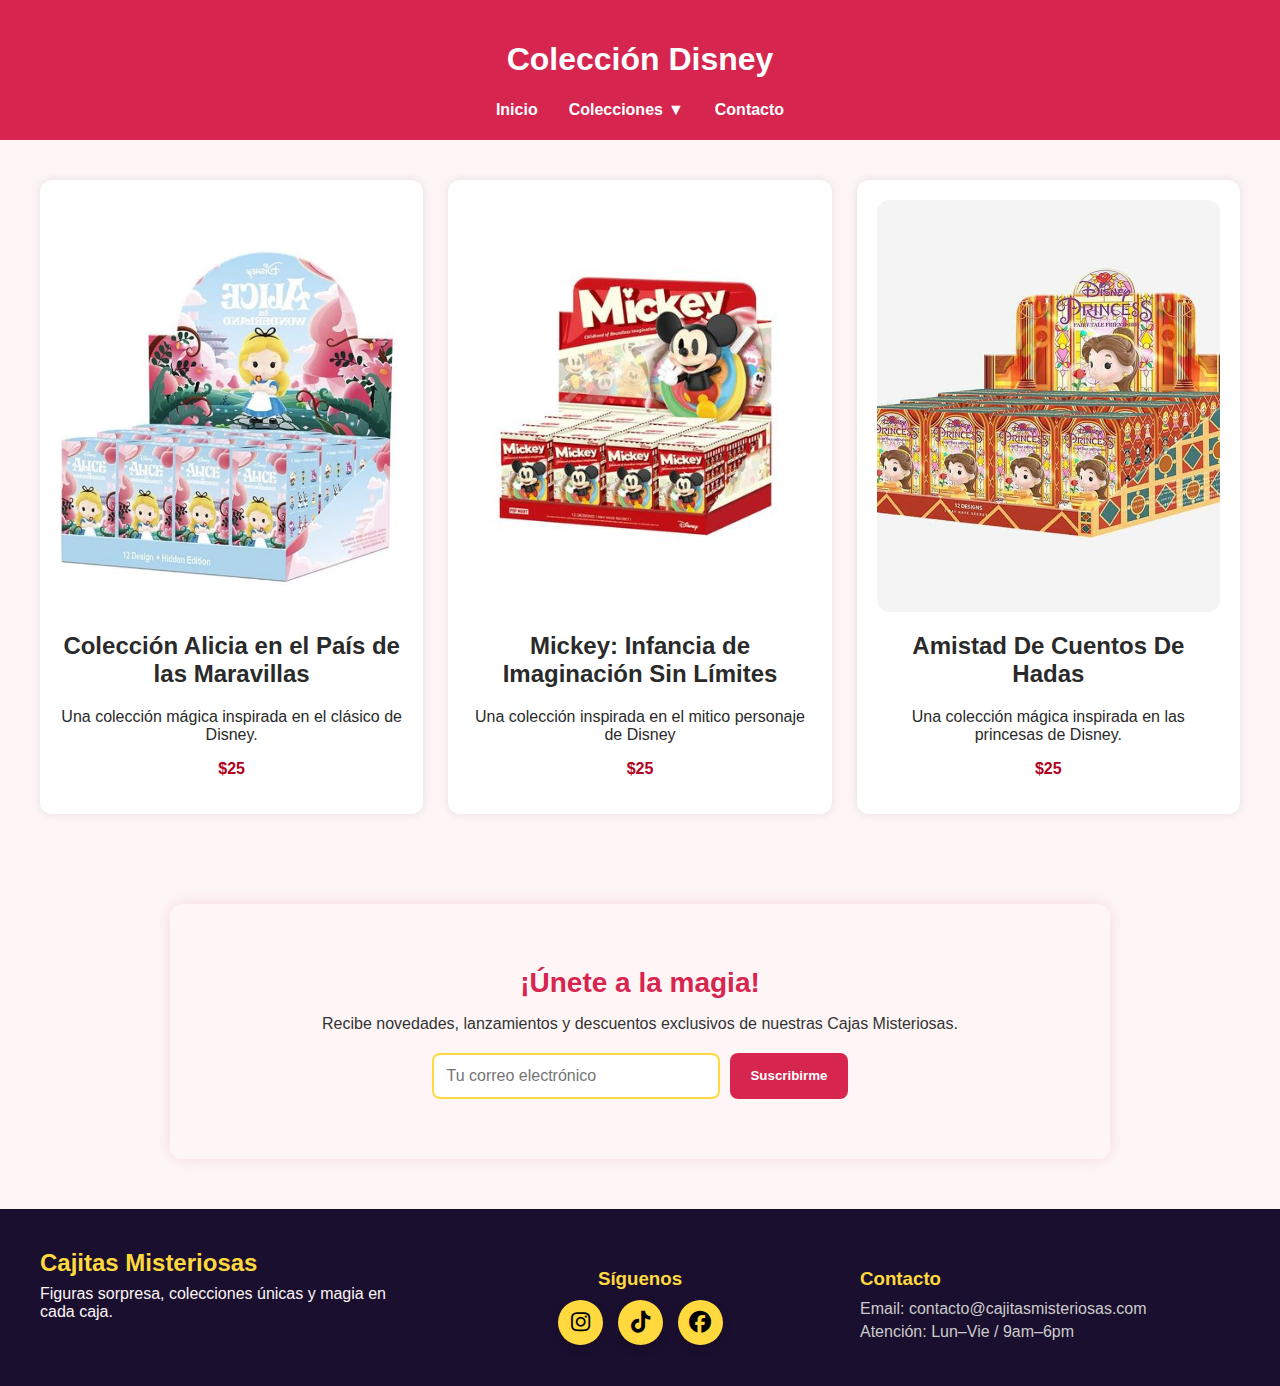
<file: disney.html>
<!DOCTYPE html>
<html lang="es">
<head>
  <meta charset="UTF-8">
  <meta name="viewport" content="width=device-width, initial-scale=1.0">
    <meta name="description" content="Cajitas Misteriosas: colecciones sorpresa inspiradas en Sanrio, anime, películas y más. Descubre figuras únicas, diseños adorables y productos coleccionables.">
  <title>Colección Disney</title>

  <!-- CSS general -->
  <link rel="stylesheet" href="styles.css">

  <!-- CSS de categorías (el mismo que Sanrio) -->
  <link rel="stylesheet" href="stylessanrio.css">
</head>

<body>

  <!-- Header con menú -->
      <link rel="stylesheet" href="https://cdnjs.cloudflare.com/ajax/libs/font-awesome/6.5.0/css/all.min.css">
  <header class="header">
    <h1>Colección Disney</h1>

    <nav class="nav">
      <ul>
        <li><a href="index.html">Inicio</a></li>

        <li class="dropdown">
          <button class="dropbtn">
            Colecciones
            <span class="arrow">▼</span>
          </button>

          <ul class="dropdown-content">
            <li>
              <a href="sanrio.html">
                <img src="menu/Sanrio.jfif" alt="Sanrio">
                Sanrio
              </a>
            </li>

            <li>
              <a href="seriesanimadas.html">
                <img src="menu/Series Animadas.jfif" alt="Series Animadas">
                Series Animadas
              </a>
            </li>

            <li>
              <a href="peliculas.html">
                <img src="menu/Peliculas.jfif" alt="Películas">
                Películas
              </a>
            </li>

            <li>
              <a href="disney.html">
                <img src="menu/Disney.jpg" alt="Disney">
                Disney
              </a>
            </li>

            <li>
              <a href="anime.html">
                <img src="menu/Anime.jfif" alt="Anime">
                Anime
              </a>
            </li>
          </ul>
        </li>

        <li><a href="contacto.html">Contacto</a></li>
      </ul>
    </nav>
  </header>

  <!-- Galería estilo Pop Mart -->
  <main class="galeria-popmart">

    <!-- Tarjeta Alicia -->
    <div class="card-popmart" onclick="location.href='alicia.html'">

      <div class="img-container">
        <!-- Imagen principal -->
        <img src="imagenes P/Boîte surprise Alice.jfif"
             alt="Alicia en el País de las Maravillas">

        <!-- Imagen hover -->
        <img class="img-hover"
             src="categoria/alicia.jfif"
             alt="Alicia Hover">
      </div>

      <h2>Colección Alicia en el País de las Maravillas</h2>
      <p>Una colección mágica inspirada en el clásico de Disney.</p>
      <p style="font-weight:bold; color:#b00020;">$25</p>

    </div>

      <!-- Tarjeta Mickey -->
    <div class="card-popmart" onclick="location.href='alicia.html'">

      <div class="img-container">
        <!-- Imagen principal -->
        <img src="categoria/mickey (1).jfif"
             alt="Alicia en el País de las Maravillas">

        <!-- Imagen hover -->
        <img class="img-hover"
             src="categoria/mickey (2).jfif"
             alt="Alicia Hover">
      </div>

      <h2>Mickey: Infancia de Imaginación Sin Límites</h2>
      <p>Una colección inspirada en el mitico personaje de Disney</p>
      <p style="font-weight:bold; color:#b00020;">$25</p>

    </div>

      <!-- Tarjeta Princesas-->
    <div class="card-popmart" onclick="location.href='alicia.html'">

      <div class="img-container">
        <!-- Imagen principal -->
        <img src="categoria/Princess.jfif"
             alt="Alicia en el País de las Maravillas">

        <!-- Imagen hover -->
        <img class="img-hover"
             src="categoria/Princess (2).jfif"
             alt="Alicia Hover">
      </div>

      <h2>Amistad De Cuentos De Hadas</h2>
      <p>Una colección mágica inspirada en las princesas de Disney.</p>
      <p style="font-weight:bold; color:#b00020;">$25</p>

    </div>
      </div>


  </main>
<!-- SUSCRIPCIÓN -->
<section class="suscripcion">
  <h2>¡Únete a la magia!</h2>
  <p>Recibe novedades, lanzamientos y descuentos exclusivos de nuestras Cajas Misteriosas.</p>

  <form class="suscripcion-form" id="formSuscripcion">
    <input type="email" id="emailSuscripcion" placeholder="Tu correo electrónico" required>
    <button type="submit">Suscribirme</button>
  </form>

  <p class="suscripcion-msg" id="suscripcionMsg"></p>
</section>

<!-- FOOTER -->
<footer class="footer">
  <div class="footer-container">

    <div class="footer-brand">
      <h2>Cajitas Misteriosas</h2>
      <p>Figuras sorpresa, colecciones únicas y magia en cada caja.</p>
    </div>

    <div class="footer-social">
      <h3>Síguenos</h3>
      <div class="social-icons">
 <a href="#" class="icon instagram" aria-label="Instagram">
  <i class="fa-brands fa-instagram"></i>
</a>

<a href="#" class="icon tiktok" aria-label="TikTok">
  <i class="fa-brands fa-tiktok"></i>
</a>

<a href="#" class="icon facebook" aria-label="Facebook">
  <i class="fa-brands fa-facebook"></i>
</a>

      </div>
    </div>

    <div class="footer-contact">
      <h3>Contacto</h3>
      <p>Email: contacto@cajitasmisteriosas.com</p>
      <p>Atención: Lun–Vie / 9am–6pm</p>
    </div>

  </div>
</footer>
  <!-- Script del menú -->
  <script>
    const dropdown = document.querySelector('.dropdown');
    const dropbtn = document.querySelector('.dropbtn');

    dropbtn.addEventListener('click', () => {
      dropdown.classList.toggle('open');
    });
  </script>

</body>
</html>
</file>
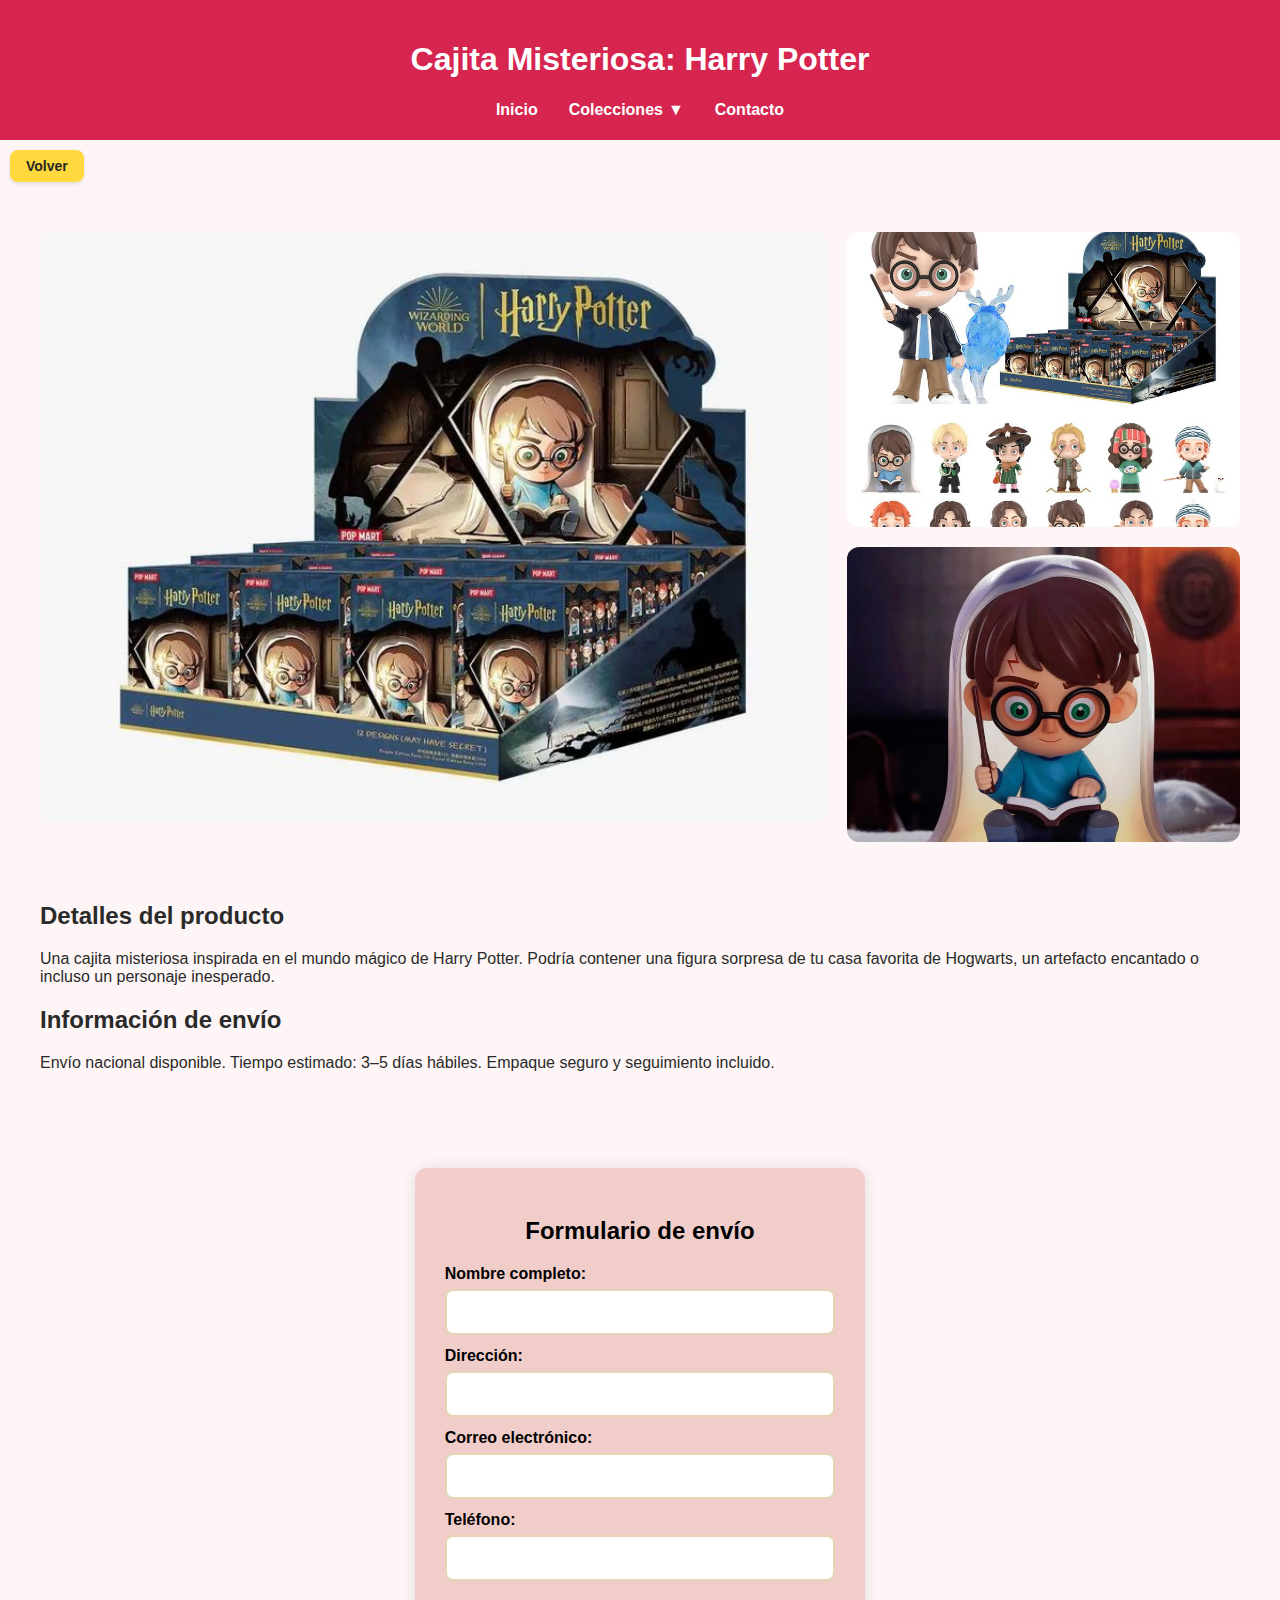
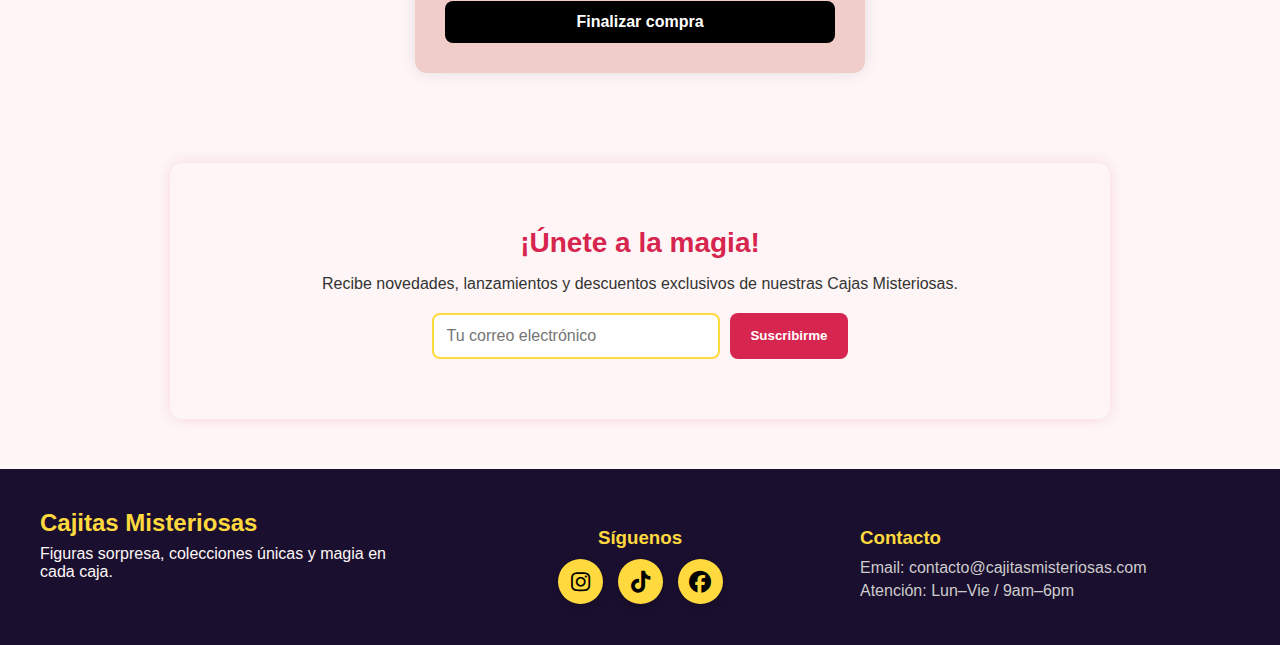
<file: harrypotter.html>
<!DOCTYPE html>
<html lang="es">
<head>
  <meta charset="UTF-8">
  <meta name="viewport" content="width=device-width, initial-scale=1.0">
    <meta name="description" content="Cajitas Misteriosas: colecciones sorpresa inspiradas en Sanrio, anime, películas y más. Descubre figuras únicas, diseños adorables y productos coleccionables.">
  <title>Cajita Misteriosa: Harry Potter</title>
  <link rel="stylesheet" href="styles.css">
</head>
<body>
  <header class="header">
    <h1>Cajita Misteriosa: Harry Potter</h1>
    <nav class="nav">
      <ul>
        <li><a href="index.html">Inicio</a></li>

        <!-- Menú desplegable -->
            <link rel="stylesheet" href="https://cdnjs.cloudflare.com/ajax/libs/font-awesome/6.5.0/css/all.min.css">
        <li class="dropdown">
          <button class="dropbtn">
            Colecciones
            <span class="arrow">▼</span>
          </button>

          <ul class="dropdown-content">

            <li>
              <a href="sanrio.html">
                <img src="menu/Sanrio.jfif" alt="Sanrio">
                Sanrio
              </a>
            </li>

            <li>
              <a href="seriesanimadas.html">
                <img src="menu/Series Animadas.jfif" alt="Series Animadas">
                Series Animadas
              </a>
            </li>

            <li>
              <a href="peliculas.html">
                <img src="menu/Peliculas.jfif" alt="Películas">
                Películas
              </a>
            </li>

            <li>
              <a href="disney.html">
                <img src="menu/Disney.jpg" alt="Disney">
                Disney
              </a>
            </li>

            <li>
              <a href="anime.html">
                <img src="menu/Anime.jfif" alt="Anime">
                Anime
              </a>
            </li>

          </ul>
        </li>

        <li><a href="contacto.html">Contacto</a></li>
      </ul>
    </nav>
  </header>
 <a href="index.html" class="btn-volver">Volver</a>

  <main class="detalle-cajita">
    <section class="imagenes">
      <div class="imagen-grande">
        <img src="imagenes P/Harry Potter and the Prisoner of Azkaban Series Figures-POP MART(United States).jfif" alt="Harry Potter vista principal">
      </div>
      <div class="imagenes-pequenas">
        <img src="imagenes P/harry potter 2 (1).jfif" alt="Harry Potter detalle 1">
        <img src="imagenes P/harry potter 2 (2).jfif" alt="Harry Potter detalle 2">
      </div>
    </section>

    <section class="info">
      <h2>Detalles del producto</h2>
      <p>Una cajita misteriosa inspirada en el mundo mágico de Harry Potter. Podría contener una figura sorpresa de tu casa favorita de Hogwarts, un artefacto encantado o incluso un personaje inesperado.</p>

      <h2>Información de envío</h2>
      <p>Envío nacional disponible. Tiempo estimado: 3–5 días hábiles. Empaque seguro y seguimiento incluido.</p>
    </section>

    <section class="formulario-envio">
      <h2>Formulario de envío</h2>
      <form id="formCompra">
        <label for="nombre">Nombre completo:</label>
        <input type="text" id="nombre" name="nombre" required>

        <label for="direccion">Dirección:</label>
        <input type="text" id="direccion" name="direccion" required>

        <label for="email">Correo electrónico:</label>
        <input type="email" id="email" name="email" required>

        <label for="telefono">Teléfono:</label>
        <input type="tel" id="telefono" name="telefono" required>

        <button type="submit">Finalizar compra</button>
      </form>
    </section>
  </main>

<!-- SUSCRIPCIÓN -->
<section class="suscripcion">
  <h2>¡Únete a la magia!</h2>
  <p>Recibe novedades, lanzamientos y descuentos exclusivos de nuestras Cajas Misteriosas.</p>

  <form class="suscripcion-form" id="formSuscripcion">
    <input type="email" id="emailSuscripcion" placeholder="Tu correo electrónico" required>
    <button type="submit">Suscribirme</button>
  </form>

  <p class="suscripcion-msg" id="suscripcionMsg"></p>
</section>

<!-- FOOTER -->
<footer class="footer">
  <div class="footer-container">

    <div class="footer-brand">
      <h2>Cajitas Misteriosas</h2>
      <p>Figuras sorpresa, colecciones únicas y magia en cada caja.</p>
    </div>

    <div class="footer-social">
      <h3>Síguenos</h3>
      <div class="social-icons">
 <a href="#" class="icon instagram" aria-label="Instagram">
  <i class="fa-brands fa-instagram"></i>
</a>

<a href="#" class="icon tiktok" aria-label="TikTok">
  <i class="fa-brands fa-tiktok"></i>
</a>

<a href="#" class="icon facebook" aria-label="Facebook">
  <i class="fa-brands fa-facebook"></i>
</a>

      </div>
    </div>

    <div class="footer-contact">
      <h3>Contacto</h3>
      <p>Email: contacto@cajitasmisteriosas.com</p>
      <p>Atención: Lun–Vie / 9am–6pm</p>
    </div>

  </div>
</footer>

  <script>
    document.getElementById("formCompra").addEventListener("submit", function(event) {
      event.preventDefault();
      const nombre = document.getElementById("nombre").value;
      const direccion = document.getElementById("direccion").value;

      alert("✨ Gracias por tu compra, " + nombre + "! \n\nTu cajita misteriosa será enviada a: " + direccion +
            "\n\nRecuerda... en el mundo mágico, la sorpresa puede ser la reliquia que menos esperabas ⚡🪄");
    });
  </script>


  <!-- Script del menú -->
  <script>
    const dropdown = document.querySelector('.dropdown');
    const dropbtn = document.querySelector('.dropbtn');

    dropbtn.addEventListener('click', () => {
      dropdown.classList.toggle('open');
    });
  </script>

<script>
document.getElementById("formSuscripcion").addEventListener("submit", function(event) {
  event.preventDefault();

  const email = document.getElementById("emailSuscripcion").value;
  const msg = document.getElementById("suscripcionMsg");

  msg.textContent = "¡Gracias por unirte a la magia! Te enviaremos nuestras novedades a " + email + " ✨";
  msg.style.opacity = "1";

  document.getElementById("emailSuscripcion").value = "";
});
</script>

</body>
</html>
<link rel="stylesheet" href="stylespochaco.css">
</file>
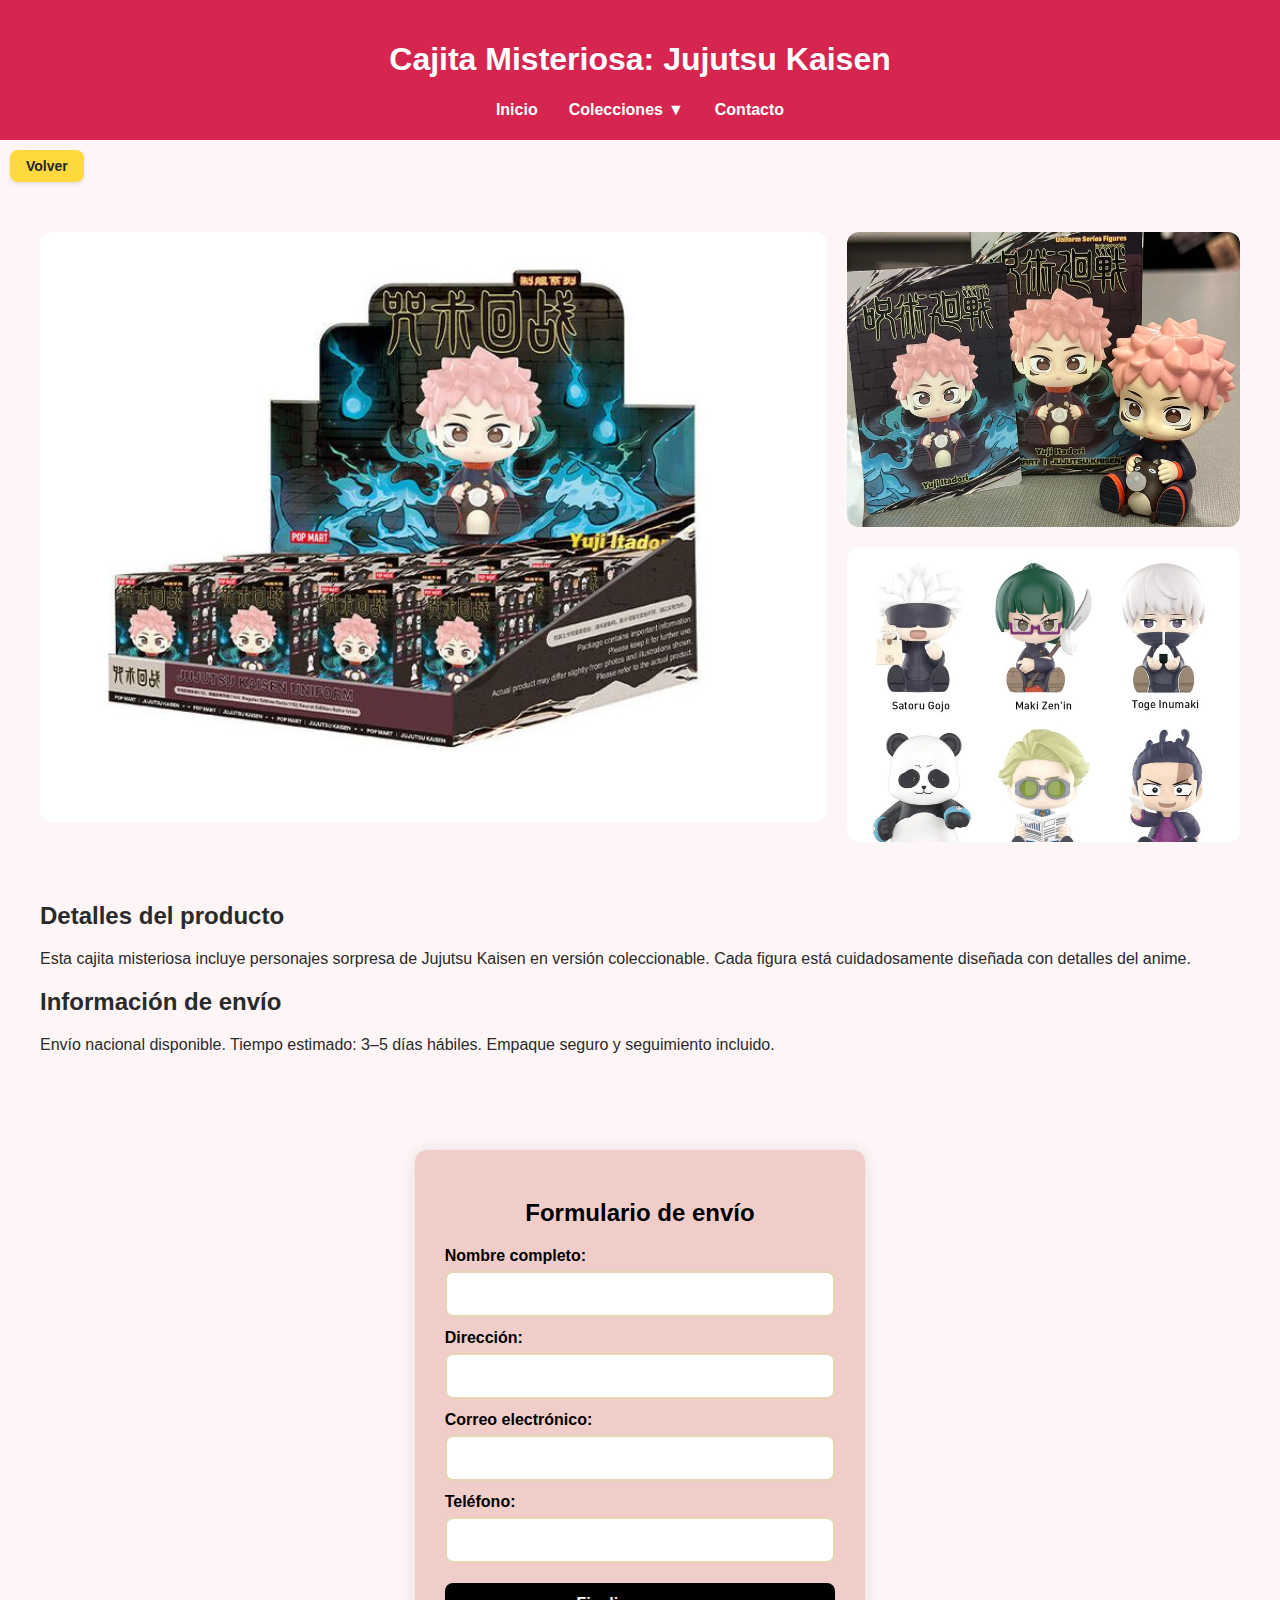
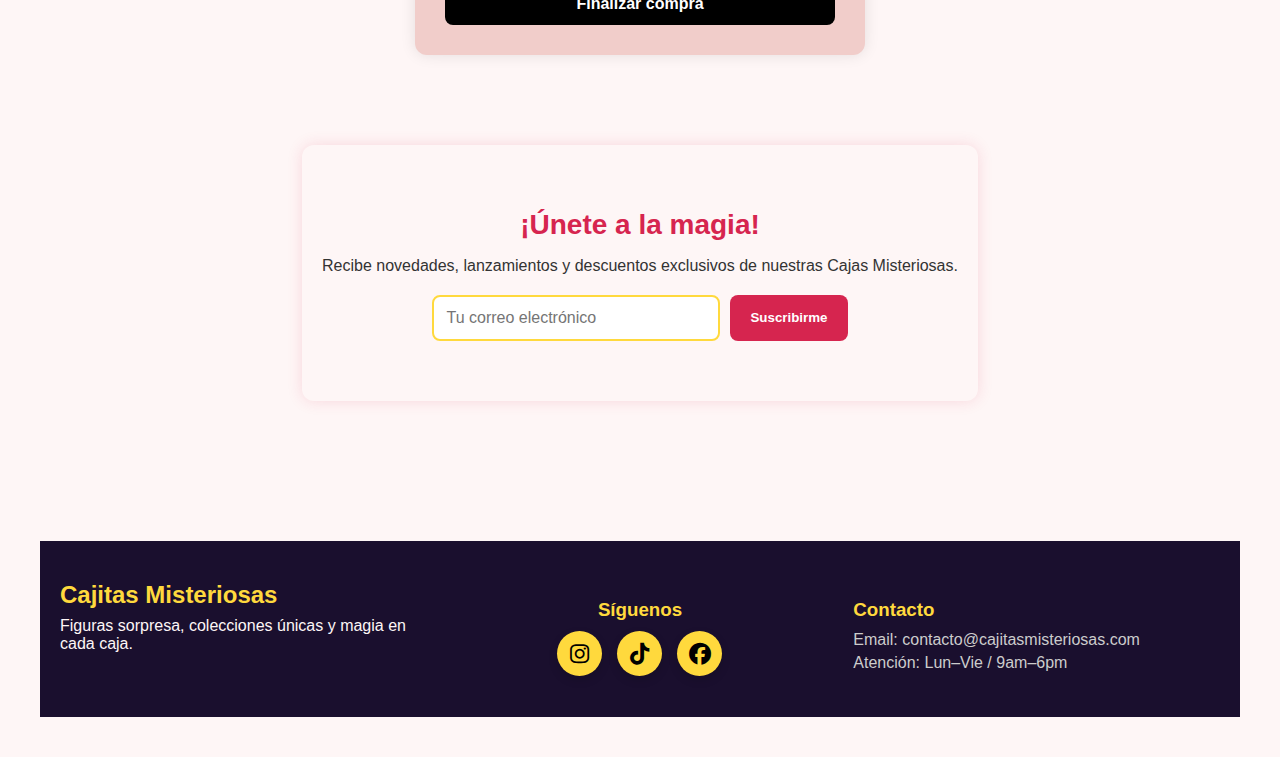
<file: jujutsu.html>
<!DOCTYPE html>
<html lang="es">
<head>
  <meta charset="UTF-8">
  <meta name="viewport" content="width=device-width, initial-scale=1.0">
    <meta name="description" content="Cajitas Misteriosas: colecciones sorpresa inspiradas en Sanrio, anime, películas y más. Descubre figuras únicas, diseños adorables y productos coleccionables.">
  <title>Cajita Misteriosa: Jujutsu Kaisen</title>
  <link rel="stylesheet" href="styles.css">
</head>
<body>
  <header class="header">
    <h1>Cajita Misteriosa: Jujutsu Kaisen</h1>
    <nav class="nav">
      <ul>
        <li><a href="index.html">Inicio</a></li>

        <!-- Menú desplegable -->
            <link rel="stylesheet" href="https://cdnjs.cloudflare.com/ajax/libs/font-awesome/6.5.0/css/all.min.css">
        <li class="dropdown">
          <button class="dropbtn">
            Colecciones
            <span class="arrow">▼</span>
          </button>

          <ul class="dropdown-content">

            <li>
              <a href="sanrio.html">
                <img src="menu/Sanrio.jfif" alt="Sanrio">
                Sanrio
              </a>
            </li>

            <li>
              <a href="seriesanimadas.html">
                <img src="menu/Series Animadas.jfif" alt="Series Animadas">
                Series Animadas
              </a>
            </li>

            <li>
              <a href="peliculas.html">
                <img src="menu/Peliculas.jfif" alt="Películas">
                Películas
              </a>
            </li>

            <li>
              <a href="disney.html">
                <img src="menu/Disney.jpg" alt="Disney">
                Disney
              </a>
            </li>

            <li>
              <a href="anime.html">
                <img src="menu/Anime.jfif" alt="Anime">
                Anime
              </a>
            </li>

          </ul>
        </li>

        <li><a href="contacto.html">Contacto</a></li>
      </ul>
    </nav>
  </header>
<a href="index.html" class="btn-volver">Volver</a>
  <main class="detalle-cajita">
    <section class="imagenes">
      <div class="imagen-grande">
        <img src="imagenes P/Pop Mart Jujutsu Kaisen Uniform Series Blind Box Figure In Stock.jfif" alt="Jujutsu Kaisen vista principal">
      </div>
      <div class="imagenes-pequenas">
        <img src="imagenes P/jujutsu.jfif" alt="Jujutsu Kaisen detalle 1">
        <img src="imagenes P/jujutsu2.jfif" alt="Jujutsu Kaisen detalle 2">
      </div>
    </section>

    <section class="info">
      <h2>Detalles del producto</h2>
      <p>Esta cajita misteriosa incluye personajes sorpresa de Jujutsu Kaisen en versión coleccionable. Cada figura está cuidadosamente diseñada con detalles del anime.</p>

      <h2>Información de envío</h2>
      <p>Envío nacional disponible. Tiempo estimado: 3–5 días hábiles. Empaque seguro y seguimiento incluido.</p>
    </section>


<!-- Formulario de envío -->
    <section class="formulario-envio">
      <h2>Formulario de envío</h2>
      <form id="formCompra">
        <label for="nombre">Nombre completo:</label>
        <input type="text" id="nombre" name="nombre" required>

        <label for="direccion">Dirección:</label>
        <input type="text" id="direccion" name="direccion" required>

        <label for="email">Correo electrónico:</label>
        <input type="email" id="email" name="email" required>

        <label for="telefono">Teléfono:</label>
        <input type="tel" id="telefono" name="telefono" required>

        <button type="submit">Finalizar compra</button>
      </form>
    </section>




<!-- SUSCRIPCIÓN -->
<section class="suscripcion">
  <h2>¡Únete a la magia!</h2>
  <p>Recibe novedades, lanzamientos y descuentos exclusivos de nuestras Cajas Misteriosas.</p>

  <form class="suscripcion-form" id="formSuscripcion">
    <input type="email" id="emailSuscripcion" placeholder="Tu correo electrónico" required>
    <button type="submit">Suscribirme</button>
  </form>

  <p class="suscripcion-msg" id="suscripcionMsg"></p>
</section>

<!-- FOOTER -->
<footer class="footer">
  <div class="footer-container">

    <div class="footer-brand">
      <h2>Cajitas Misteriosas</h2>
      <p>Figuras sorpresa, colecciones únicas y magia en cada caja.</p>
    </div>

    <div class="footer-social">
      <h3>Síguenos</h3>
      <div class="social-icons">
 <a href="#" class="icon instagram" aria-label="Instagram">
  <i class="fa-brands fa-instagram"></i>
</a>

<a href="#" class="icon tiktok" aria-label="TikTok">
  <i class="fa-brands fa-tiktok"></i>
</a>

<a href="#" class="icon facebook" aria-label="Facebook">
  <i class="fa-brands fa-facebook"></i>
</a>

      </div>
    </div>

    <div class="footer-contact">
      <h3>Contacto</h3>
      <p>Email: contacto@cajitasmisteriosas.com</p>
      <p>Atención: Lun–Vie / 9am–6pm</p>
    </div>

  </div>
</footer>

  <!-- Script funcional -->
  <script>
    document.getElementById("formCompra").addEventListener("submit", function(event) {
      event.preventDefault(); // Evita recargar la página

      // Capturamos datos del formulario
      const nombre = document.getElementById("nombre").value;
      const direccion = document.getElementById("direccion").value;

      // Mostramos mensaje divertido
      alert("🎉 ¡Gracias por tu compra, " + nombre + "! \n\nTu cajita misteriosa será enviada a: " + direccion +
            "\n\nRecuerda: puede que te toque justo la figura que menos esperabas de la colección 😅✨");
    });
  </script>

</script>

  <!-- Script del menú -->
  <script>
    const dropdown = document.querySelector('.dropdown');
    const dropbtn = document.querySelector('.dropbtn');

    dropbtn.addEventListener('click', () => {
      dropdown.classList.toggle('open');
    });
  </script>

<script>
document.getElementById("formSuscripcion").addEventListener("submit", function(event) {
  event.preventDefault();

  const email = document.getElementById("emailSuscripcion").value;
  const msg = document.getElementById("suscripcionMsg");

  msg.textContent = "¡Gracias por unirte a la magia! Te enviaremos nuestras novedades a " + email + " ✨";
  msg.style.opacity = "1";

  document.getElementById("emailSuscripcion").value = "";
});
</script>

</body>
</html>
<link rel="stylesheet" href="stylespochaco.css">
</file>
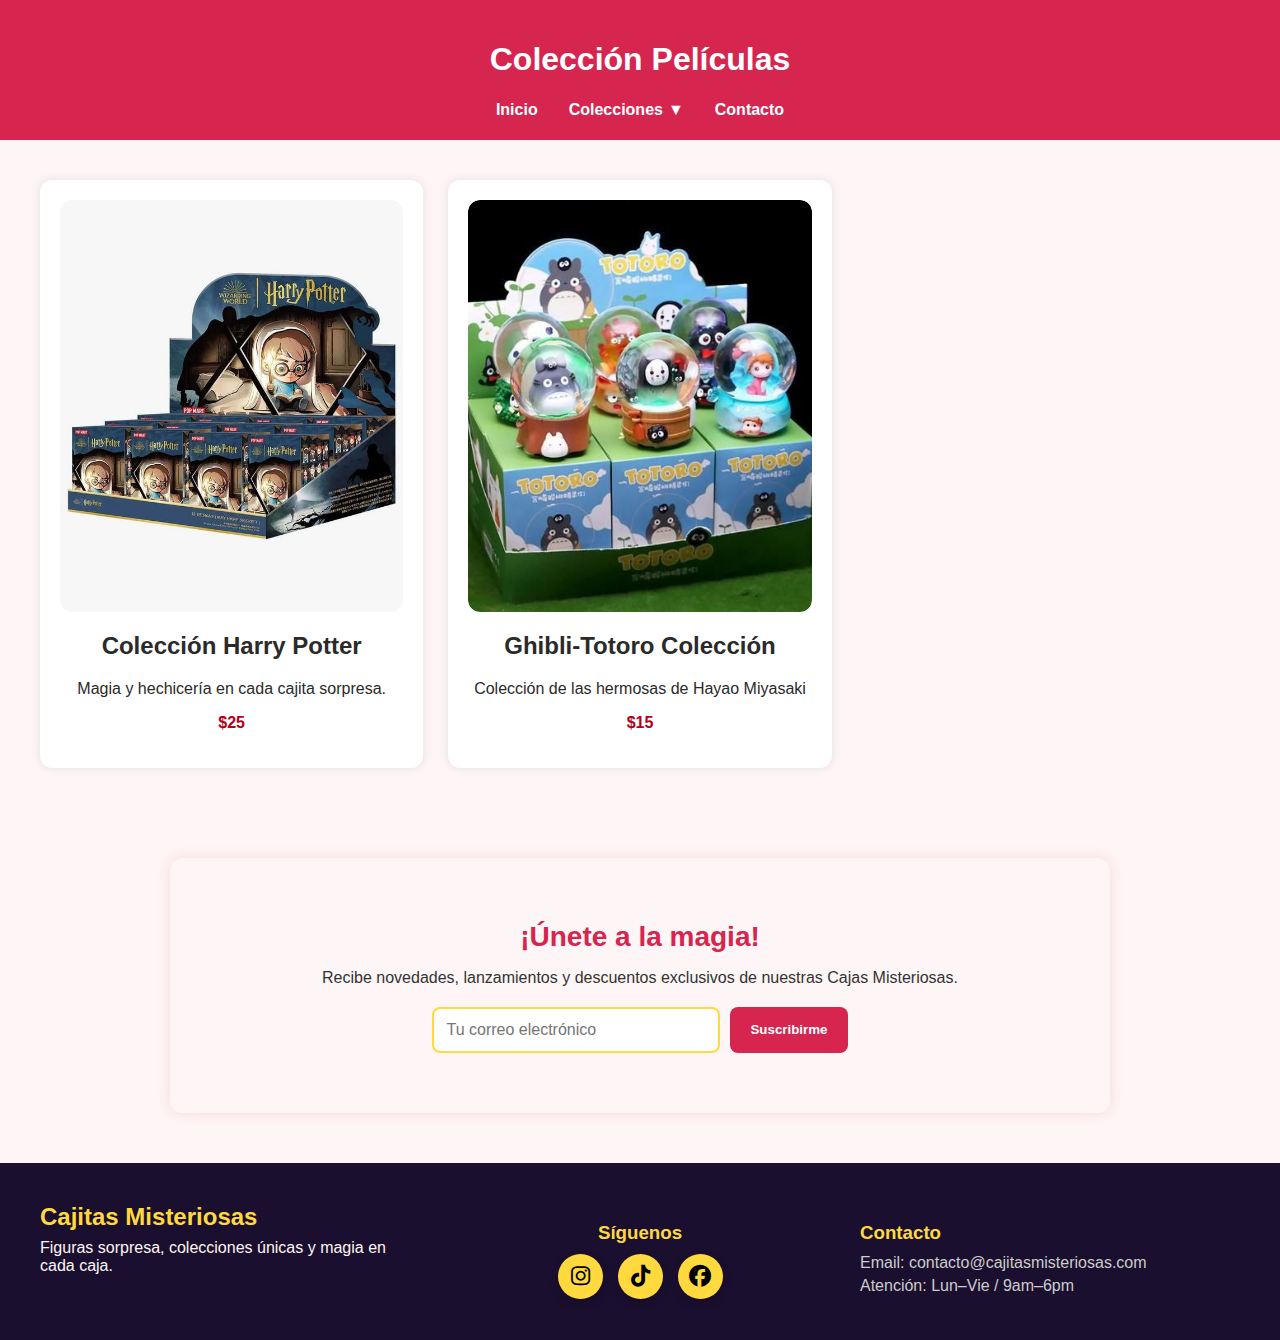
<file: peliculas.html>
<!DOCTYPE html>
<html lang="es">
<head>
  <meta charset="UTF-8">
  <meta name="viewport" content="width=device-width, initial-scale=1.0">
    <meta name="description" content="Cajitas Misteriosas: colecciones sorpresa inspiradas en Sanrio, anime, películas y más. Descubre figuras únicas, diseños adorables y productos coleccionables.">
  <title>Colección Películas</title>

  <!-- CSS general -->
  <link rel="stylesheet" href="styles.css">

  <!-- CSS de categorías (el mismo que Sanrio) -->
  <link rel="stylesheet" href="stylessanrio.css">
</head>

<body>

  <!-- Header con menú -->
      <link rel="stylesheet" href="https://cdnjs.cloudflare.com/ajax/libs/font-awesome/6.5.0/css/all.min.css">
  <header class="header">
    <h1>Colección Películas</h1>

    <nav class="nav">
      <ul>
        <li><a href="index.html">Inicio</a></li>

        <li class="dropdown">
          <button class="dropbtn">
            Colecciones
            <span class="arrow">▼</span>
          </button>

          <ul class="dropdown-content">
            <li>
              <a href="sanrio.html">
                <img src="menu/Sanrio.jfif" alt="Sanrio">
                Sanrio
              </a>
            </li>

            <li>
              <a href="seriesanimadas.html">
                <img src="menu/Series Animadas.jfif" alt="Series Animadas">
                Series Animadas
              </a>
            </li>

            <li>
              <a href="peliculas.html">
                <img src="menu/Peliculas.jfif" alt="Películas">
                Películas
              </a>
            </li>

            <li>
              <a href="disney.html">
                <img src="menu/Disney.jpg" alt="Disney">
                Disney
              </a>
            </li>

            <li>
              <a href="anime.html">
                <img src="menu/Anime.jfif" alt="Anime">
                Anime
              </a>
            </li>
          </ul>
        </li>

        <li><a href="contacto.html">Contacto</a></li>
      </ul>
    </nav>
  </header>

  <!-- Galería estilo Pop Mart -->
  <main class="galeria-popmart">

    <!-- Tarjeta Harry Potter -->
    <div class="card-popmart" onclick="location.href='harrypotter.html'">

      <div class="img-container">
        <!-- Imagen principal -->
        <img src="imagenes P/Harry Potter and the Prisoner of Azkaban Series Figures-POP MART(United States).jfif"
             alt="Harry Potter">

        <!-- Imagen hover -->
        <img class="img-hover"
             src="categoria/harry.jfif"
             alt="Harry Potter Hover">
      </div>

      <h2>Colección Harry Potter</h2>
      <p>Magia y hechicería en cada cajita sorpresa.</p>
      <p style="font-weight:bold; color:#b00020;">$25</p>

    </div>

     <!-- Tarjeta Ghibli-Totoro Colección -->
    <div class="card-popmart" onclick="location.href='harrypotter.html'">

      <div class="img-container">
        <!-- Imagen principal -->
        <img src="categoria/Ghibli.jfif"
             alt="Harry Potter">

        <!-- Imagen hover -->
        <img class="img-hover"
             src="categoria/Ghibli 1.jfif"
             alt="Harry Potter Hover">
      </div>

      <h2>Ghibli-Totoro Colección</h2>
      <p>Colección de las hermosas de Hayao Miyasaki</p>
      <p style="font-weight:bold; color:#b00020;">$15</p>

    </div>
    </div>
  </main>
<!-- SUSCRIPCIÓN -->
<section class="suscripcion">
  <h2>¡Únete a la magia!</h2>
  <p>Recibe novedades, lanzamientos y descuentos exclusivos de nuestras Cajas Misteriosas.</p>

  <form class="suscripcion-form" id="formSuscripcion">
    <input type="email" id="emailSuscripcion" placeholder="Tu correo electrónico" required>
    <button type="submit">Suscribirme</button>
  </form>

  <p class="suscripcion-msg" id="suscripcionMsg"></p>
</section>

<!-- FOOTER -->
<footer class="footer">
  <div class="footer-container">

    <div class="footer-brand">
      <h2>Cajitas Misteriosas</h2>
      <p>Figuras sorpresa, colecciones únicas y magia en cada caja.</p>
    </div>

    <div class="footer-social">
      <h3>Síguenos</h3>
      <div class="social-icons">
 <a href="#" class="icon instagram" aria-label="Instagram">
  <i class="fa-brands fa-instagram"></i>
</a>

<a href="#" class="icon tiktok" aria-label="TikTok">
  <i class="fa-brands fa-tiktok"></i>
</a>

<a href="#" class="icon facebook" aria-label="Facebook">
  <i class="fa-brands fa-facebook"></i>
</a>

      </div>
    </div>

    <div class="footer-contact">
      <h3>Contacto</h3>
      <p>Email: contacto@cajitasmisteriosas.com</p>
      <p>Atención: Lun–Vie / 9am–6pm</p>
    </div>

  </div>
</footer>
  <!-- Script del menú -->
  <script>
    const dropdown = document.querySelector('.dropdown');
    const dropbtn = document.querySelector('.dropbtn');

    dropbtn.addEventListener('click', () => {
      dropdown.classList.toggle('open');
    });
  </script>

</body>
</html>
</file>
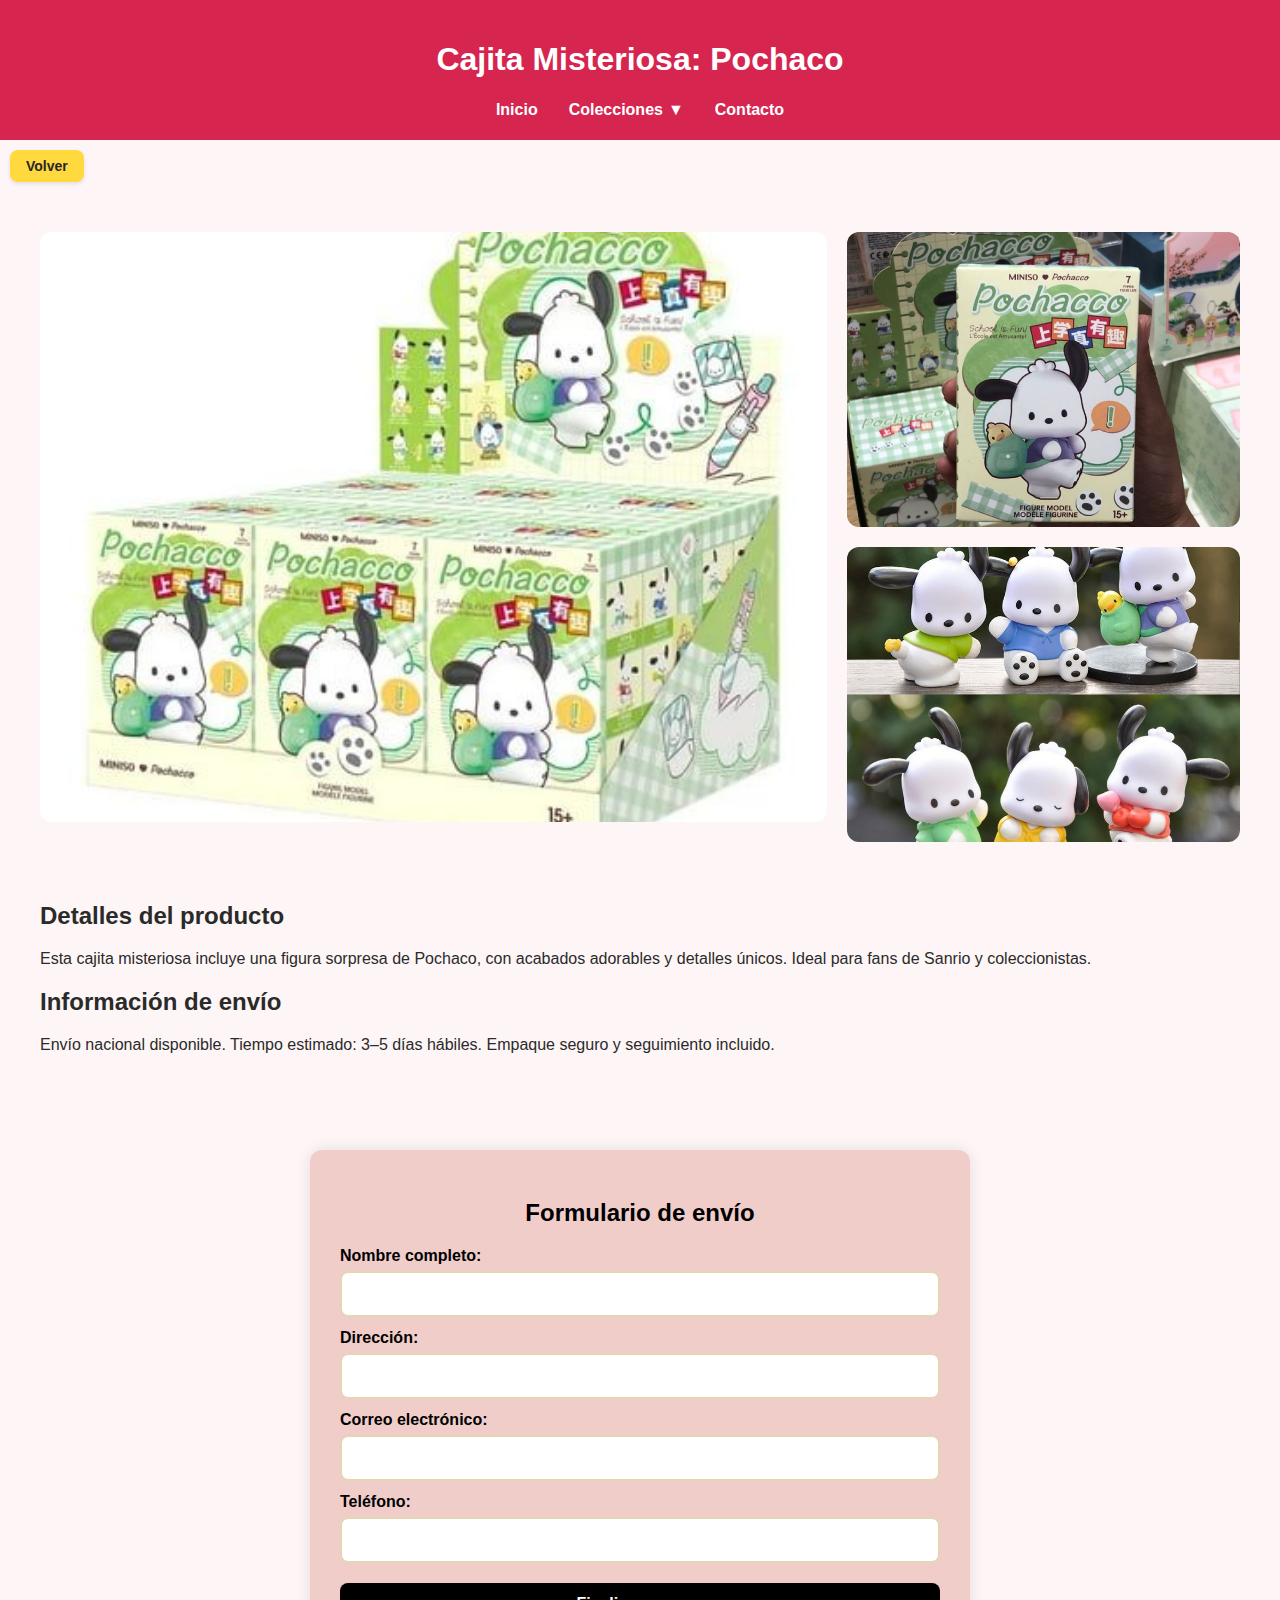
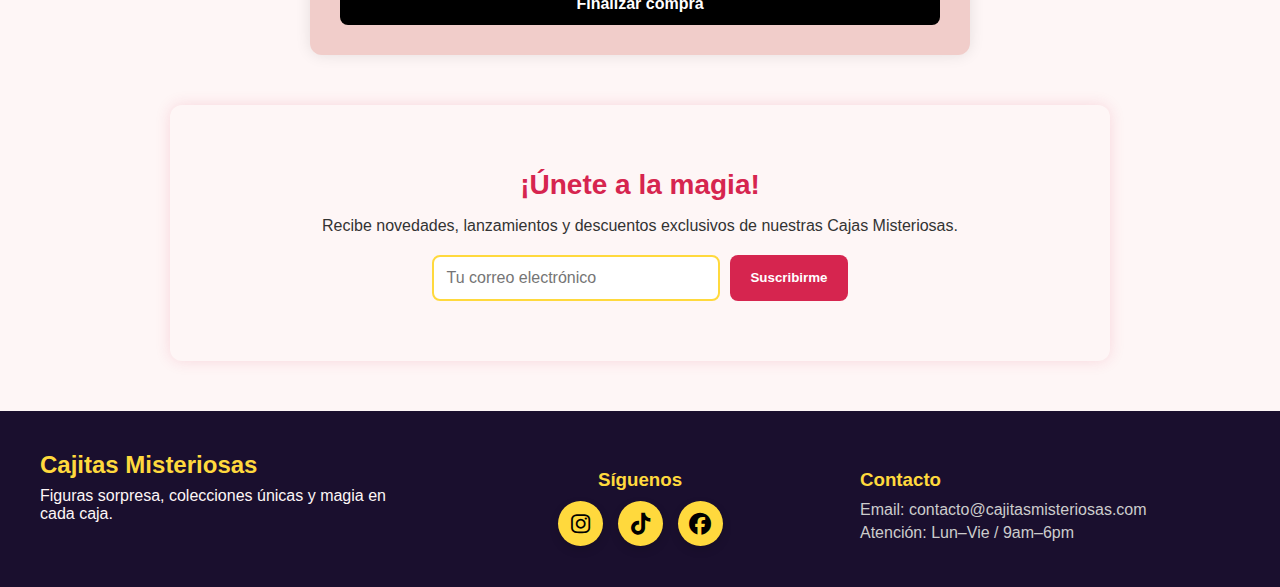
<file: pochaco.html>
<!DOCTYPE html>
<html lang="es">
<head>
     <link rel="stylesheet" href="https://cdnjs.cloudflare.com/ajax/libs/font-awesome/6.5.0/css/all.min.css">
  <meta charset="UTF-8">
  <meta name="viewport" content="width=device-width, initial-scale=1.0">
    <meta name="description" content="Cajitas Misteriosas: colecciones sorpresa inspiradas en Sanrio, anime, películas y más. Descubre figuras únicas, diseños adorables y productos coleccionables.">
  <title>Cajita Misteriosa: Pochaco</title>
  <link rel="stylesheet" href="styles.css">
  <link rel="stylesheet" href="stylespochaco.css">
</head>
<body>
  <header class="header">
    <h1>Cajita Misteriosa: Pochaco</h1>


    <nav class="nav">
      <ul>
        <li><a href="index.html">Inicio</a></li>

        <!-- Menú desplegable -->
            <link rel="stylesheet" href="https://cdnjs.cloudflare.com/ajax/libs/font-awesome/6.5.0/css/all.min.css">
        <li class="dropdown">
          <button class="dropbtn">
            Colecciones
            <span class="arrow">▼</span>
          </button>

          <ul class="dropdown-content">

            <li>
              <a href="sanrio.html">
                <img src="menu/Sanrio.jfif" alt="Sanrio">
                Sanrio
              </a>
            </li>

            <li>
              <a href="seriesanimadas.html">
                <img src="menu/Series Animadas.jfif" alt="Series Animadas">
                Series Animadas
              </a>
            </li>

            <li>
              <a href="peliculas.html">
                <img src="menu/Peliculas.jfif" alt="Películas">
                Películas
              </a>
            </li>

            <li>
              <a href="disney.html">
                <img src="menu/Disney.jpg" alt="Disney">
                Disney
              </a>
            </li>

            <li>
              <a href="anime.html">
                <img src="menu/Anime.jfif" alt="Anime">
                Anime
              </a>
            </li>

          </ul>
        </li>

        <li><a href="contacto.html">Contacto</a></li>
      </ul>
    </nav>
  </header>

  <a href="index.html" class="btn-volver">Volver</a>

  <main class="detalle-cajita">
    <section class="imagenes">
      <div class="imagen-grande">
        <img src="imagenes P/Cute Sanrio Cartoon Doll Pachacco School Fun Series Blind Box Pvc Anime Cute Handmade Toy Festival Surprise Gift Home Decoration, All 6 boxes (1).jfif"
             alt="Pochaco vista principal"
          
             loading="lazy">
      </div>
      <div class="imagenes-pequenas">
        <img src="imagenes P/pochaco 2.jfif" alt="Pochaco detalle 1">
        <img src="imagenes P/pochaco 3.jfif" alt="Pochaco detalle 2">
      </div>
    </section>

    <section class="info">
      <h2>Detalles del producto</h2>
      <p>Esta cajita misteriosa incluye una figura sorpresa de Pochaco, con acabados adorables y detalles únicos. Ideal para fans de Sanrio y coleccionistas.</p>

      <h2>Información de envío</h2>
      <p>Envío nacional disponible. Tiempo estimado: 3–5 días hábiles. Empaque seguro y seguimiento incluido.</p>
    </section>
  </main>

  <section class="formulario-envio">
    <h2>Formulario de envío</h2>
    <form id="formCompra">
      <label for="nombre">Nombre completo:</label>
      <input type="text" id="nombre" name="nombre" required>

      <label for="direccion">Dirección:</label>
      <input type="text" id="direccion" name="direccion" required>

      <label for="email">Correo electrónico:</label>
      <input type="email" id="email" name="email" required>

      <label for="telefono">Teléfono:</label>
      <input type="tel" id="telefono" name="telefono" required>

      <button type="submit">Finalizar compra</button>
    </form>
  </section>

<!-- SUSCRIPCIÓN -->
<section class="suscripcion">
  <h2>¡Únete a la magia!</h2>
  <p>Recibe novedades, lanzamientos y descuentos exclusivos de nuestras Cajas Misteriosas.</p>

  <form class="suscripcion-form" id="formSuscripcion">
    <input type="email" id="emailSuscripcion" placeholder="Tu correo electrónico" required>
    <button type="submit">Suscribirme</button>
  </form>

  <p class="suscripcion-msg" id="suscripcionMsg"></p>
</section>

<!-- FOOTER -->
<footer class="footer">
  <div class="footer-container">

    <div class="footer-brand">
      <h2>Cajitas Misteriosas</h2>
      <p>Figuras sorpresa, colecciones únicas y magia en cada caja.</p>
    </div>

    <div class="footer-social">
      <h3>Síguenos</h3>
      <div class="social-icons">
<a href="#" class="icon instagram" aria-label="Instagram">
  <i class="fa-brands fa-instagram"></i>
</a>

<a href="#" class="icon tiktok" aria-label="TikTok">
  <i class="fa-brands fa-tiktok"></i>
</a>

<a href="#" class="icon facebook" aria-label="Facebook">
  <i class="fa-brands fa-facebook"></i>
</a>

      </div>
    </div>

    <div class="footer-contact">
      <h3>Contacto</h3>
      <p>Email: contacto@cajitasmisteriosas.com</p>
      <p>Atención: Lun–Vie / 9am–6pm</p>
    </div>

  </div>
</footer>

  <script>
    document.getElementById("formCompra").addEventListener("submit", function(event) {
      event.preventDefault();
      const nombre = document.getElementById("nombre").value;
      const direccion = document.getElementById("direccion").value;
      alert("🎉 ¡Gracias por tu compra, " + nombre + "! \n\nTu cajita misteriosa será enviada a: " + direccion +
            "\n\nRecuerda: puede que te toque justo la figura que menos esperabas de la colección 😅✨");
    });
  </script>

</script>

  <!-- Script del menú -->
  <script>
    const dropdown = document.querySelector('.dropdown');
    const dropbtn = document.querySelector('.dropbtn');

    dropbtn.addEventListener('click', () => {
      dropdown.classList.toggle('open');
    });
  </script>

<script>
document.getElementById("formSuscripcion").addEventListener("submit", function(event) {
  event.preventDefault();

  const email = document.getElementById("emailSuscripcion").value;
  const msg = document.getElementById("suscripcionMsg");

  msg.textContent = "¡Gracias por unirte a la magia! Te enviaremos nuestras novedades a " + email + " ✨";
  msg.style.opacity = "1";

  document.getElementById("emailSuscripcion").value = "";
});
</script>

</body>
</html>
</file>
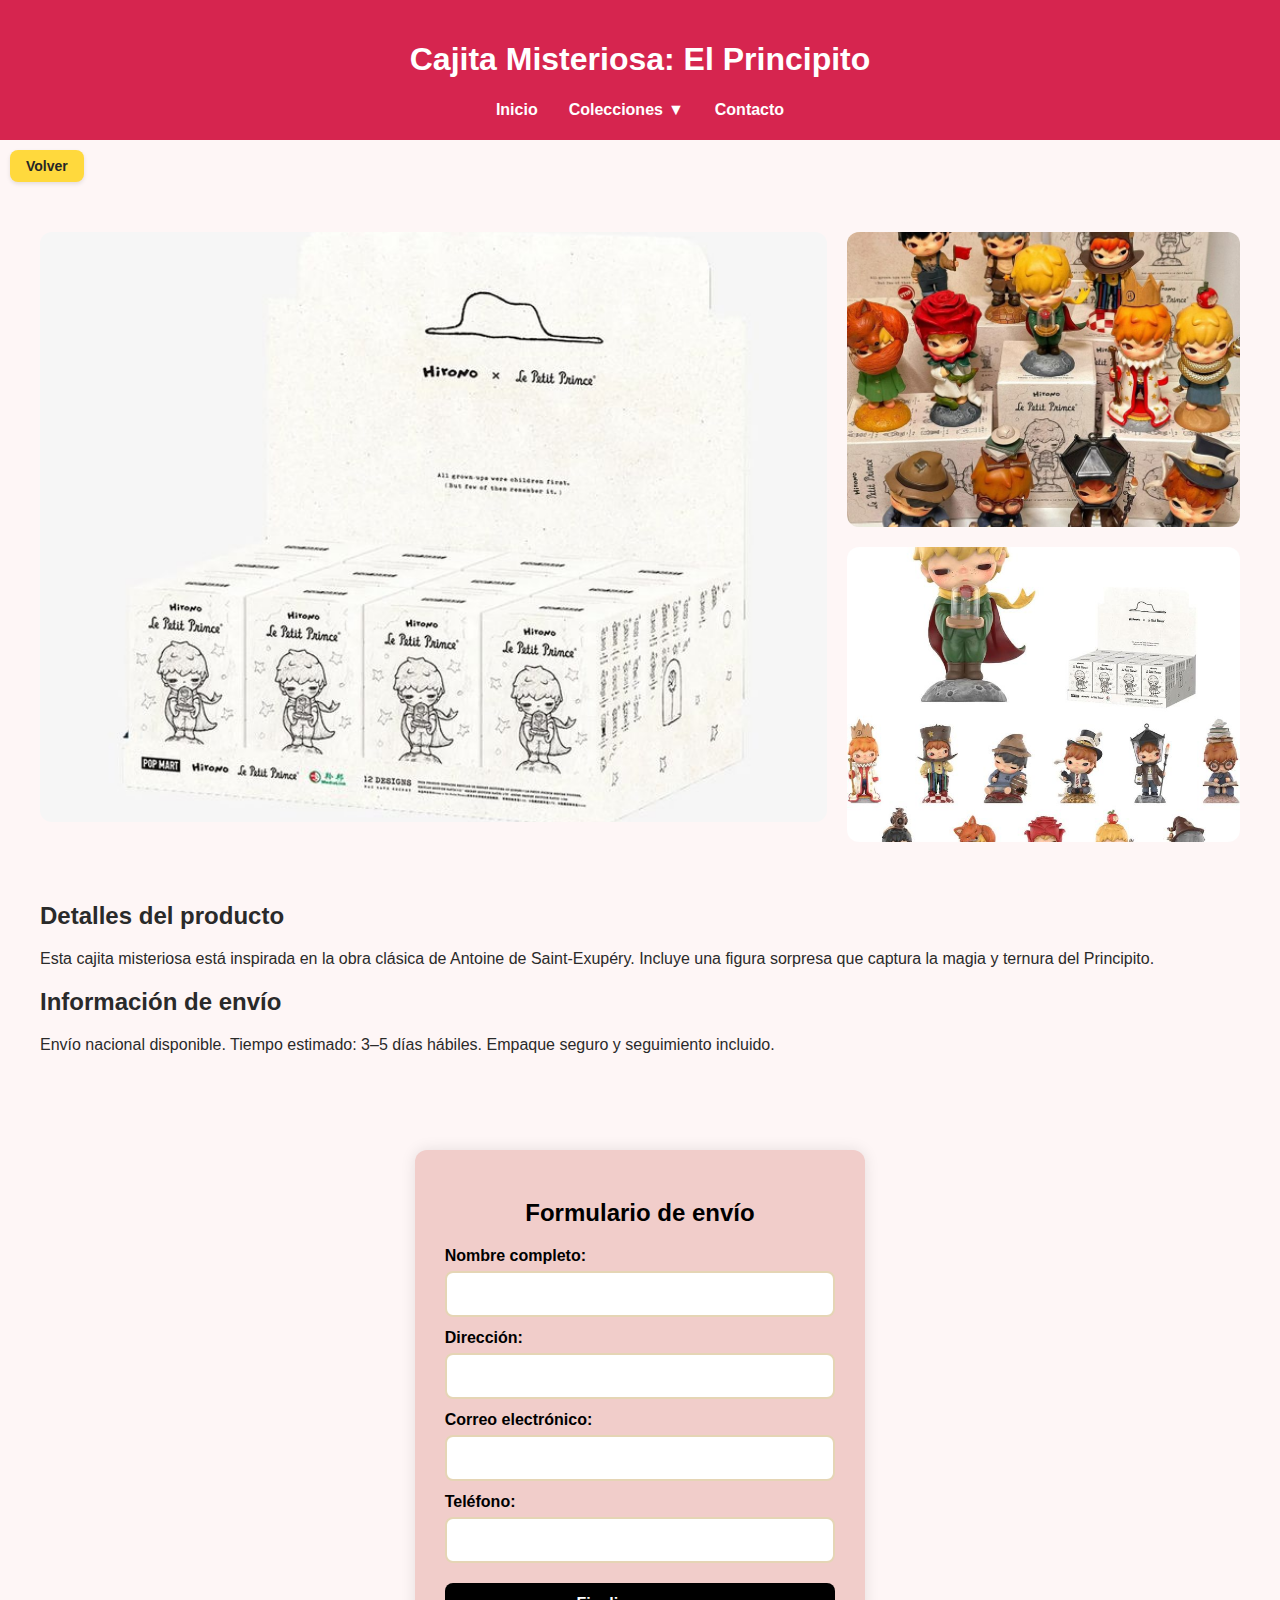
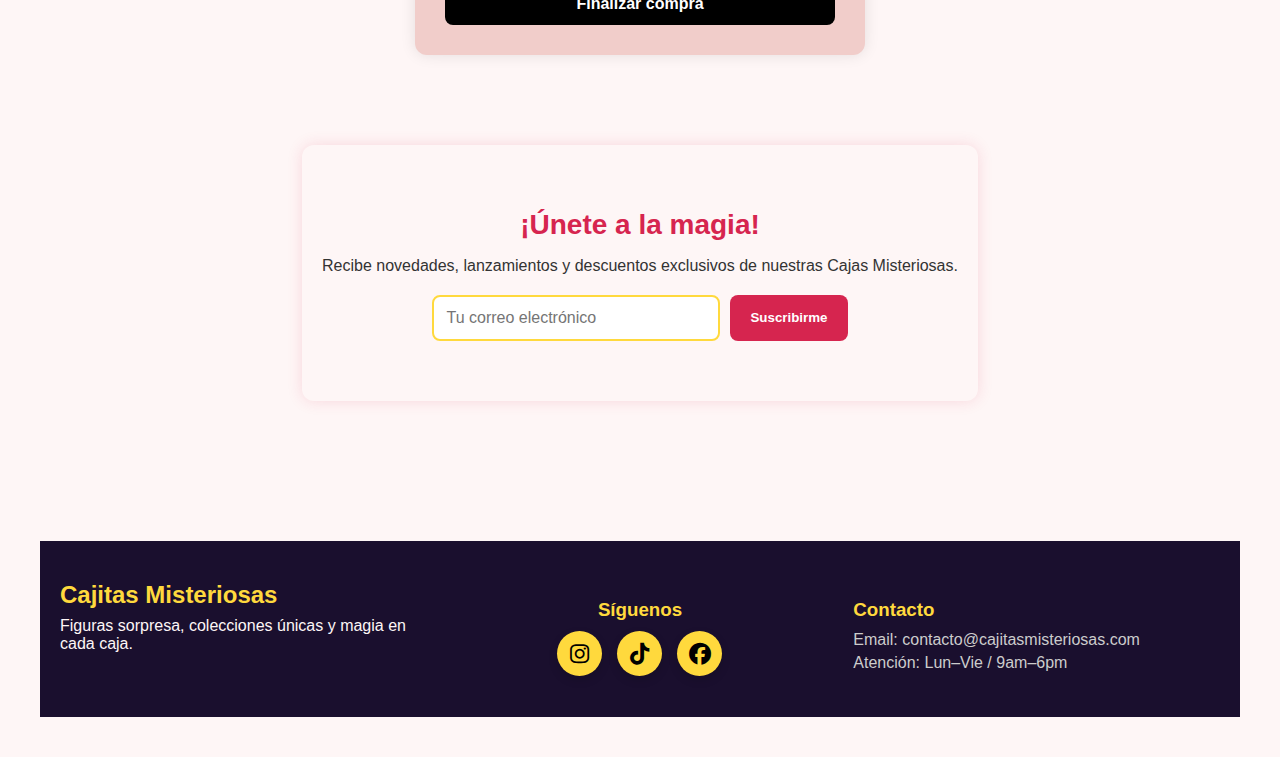
<file: principito.html>
<!DOCTYPE html>
<html lang="es">
<head>
  <meta charset="UTF-8">
  <meta name="viewport" content="width=device-width, initial-scale=1.0">
    <meta name="description" content="Cajitas Misteriosas: colecciones sorpresa inspiradas en Sanrio, anime, películas y más. Descubre figuras únicas, diseños adorables y productos coleccionables.">
  <title>Cajita Misteriosa: El Principito</title>
  <link rel="stylesheet" href="styles.css">
</head>
<body>
  <header class="header">
    <h1>Cajita Misteriosa: El Principito</h1>
    <nav class="nav">
      <ul>
        <li><a href="index.html">Inicio</a></li>

        <!-- Menú desplegable -->
            <link rel="stylesheet" href="https://cdnjs.cloudflare.com/ajax/libs/font-awesome/6.5.0/css/all.min.css">
        <li class="dropdown">
          <button class="dropbtn">
            Colecciones
            <span class="arrow">▼</span>
          </button>

          <ul class="dropdown-content">

            <li>
              <a href="sanrio.html">
                <img src="menu/Sanrio.jfif" alt="Sanrio">
                Sanrio
              </a>
            </li>

            <li>
              <a href="seriesanimadas.html">
                <img src="menu/Series Animadas.jfif" alt="Series Animadas">
                Series Animadas
              </a>
            </li>

            <li>
              <a href="peliculas.html">
                <img src="menu/Peliculas.jfif" alt="Películas">
                Películas
              </a>
            </li>

            <li>
              <a href="disney.html">
                <img src="menu/Disney.jpg" alt="Disney">
                Disney
              </a>
            </li>

            <li>
              <a href="anime.html">
                <img src="menu/Anime.jfif" alt="Anime">
                Anime
              </a>
            </li>

          </ul>
        </li>

        <li><a href="contacto.html">Contacto</a></li>
      </ul>
    </nav>
  </header>
  
<a href="index.html" class="btn-volver">Volver</a>

  <main class="detalle-cajita">
    <section class="imagenes">
      <div class="imagen-grande">
        <img src="imagenes P/principito.jfif" alt="El Principito vista principal">
      </div>
      <div class="imagenes-pequenas">
        <img src="imagenes P/principito 2.jpg" alt="El Principito detalle 1">
        <img src="imagenes P/principito3.jfif" alt="El Principito detalle 2">
      </div>
    </section>

    <section class="info">
      <h2>Detalles del producto</h2>
      <p>Esta cajita misteriosa está inspirada en la obra clásica de Antoine de Saint-Exupéry. Incluye una figura sorpresa que captura la magia y ternura del Principito.</p>

      <h2>Información de envío</h2>
      <p>Envío nacional disponible. Tiempo estimado: 3–5 días hábiles. Empaque seguro y seguimiento incluido.</p>
    </section>

<!-- Formulario de envío -->
    <section class="formulario-envio">
      <h2>Formulario de envío</h2>
      <form id="formCompra">
        <label for="nombre">Nombre completo:</label>
        <input type="text" id="nombre" name="nombre" required>

        <label for="direccion">Dirección:</label>
        <input type="text" id="direccion" name="direccion" required>

        <label for="email">Correo electrónico:</label>
        <input type="email" id="email" name="email" required>

        <label for="telefono">Teléfono:</label>
        <input type="tel" id="telefono" name="telefono" required>

        <button type="submit">Finalizar compra</button>
      </form>
    </section>



<!-- SUSCRIPCIÓN -->
<section class="suscripcion">
  <h2>¡Únete a la magia!</h2>
  <p>Recibe novedades, lanzamientos y descuentos exclusivos de nuestras Cajas Misteriosas.</p>

  <form class="suscripcion-form" id="formSuscripcion">
    <input type="email" id="emailSuscripcion" placeholder="Tu correo electrónico" required>
    <button type="submit">Suscribirme</button>
  </form>

  <p class="suscripcion-msg" id="suscripcionMsg"></p>
</section>

<!-- FOOTER -->
<footer class="footer">
  <div class="footer-container">

    <div class="footer-brand">
      <h2>Cajitas Misteriosas</h2>
      <p>Figuras sorpresa, colecciones únicas y magia en cada caja.</p>
    </div>

    <div class="footer-social">
      <h3>Síguenos</h3>
      <div class="social-icons">
 <a href="#" class="icon instagram" aria-label="Instagram">
  <i class="fa-brands fa-instagram"></i>
</a>

<a href="#" class="icon tiktok" aria-label="TikTok">
  <i class="fa-brands fa-tiktok"></i>
</a>

<a href="#" class="icon facebook" aria-label="Facebook">
  <i class="fa-brands fa-facebook"></i>
</a>

      </div>
    </div>

    <div class="footer-contact">
      <h3>Contacto</h3>
      <p>Email: contacto@cajitasmisteriosas.com</p>
      <p>Atención: Lun–Vie / 9am–6pm</p>
    </div>

  </div>
</footer>

  <!-- Script funcional -->
  <script>
    document.getElementById("formCompra").addEventListener("submit", function(event) {
      event.preventDefault(); // Evita recargar la página

      // Capturamos datos del formulario
      const nombre = document.getElementById("nombre").value;
      const direccion = document.getElementById("direccion").value;

      // Mostramos mensaje divertido
      alert("🎉 ¡Gracias por tu compra, " + nombre + "! \n\nTu cajita misteriosa será enviada a: " + direccion +
            "\n\nRecuerda: puede que te toque justo la figura que menos esperabas de la colección 😅✨");
    });
  </script>


</script>

  <!-- Script del menú -->
  <script>
    const dropdown = document.querySelector('.dropdown');
    const dropbtn = document.querySelector('.dropbtn');

    dropbtn.addEventListener('click', () => {
      dropdown.classList.toggle('open');
    });
  </script>

<script>
document.getElementById("formSuscripcion").addEventListener("submit", function(event) {
  event.preventDefault();

  const email = document.getElementById("emailSuscripcion").value;
  const msg = document.getElementById("suscripcionMsg");

  msg.textContent = "¡Gracias por unirte a la magia! Te enviaremos nuestras novedades a " + email + " ✨";
  msg.style.opacity = "1";

  document.getElementById("emailSuscripcion").value = "";
});
</script>

</body>
</html>

<link rel="stylesheet" href="stylespochaco.css">
</file>
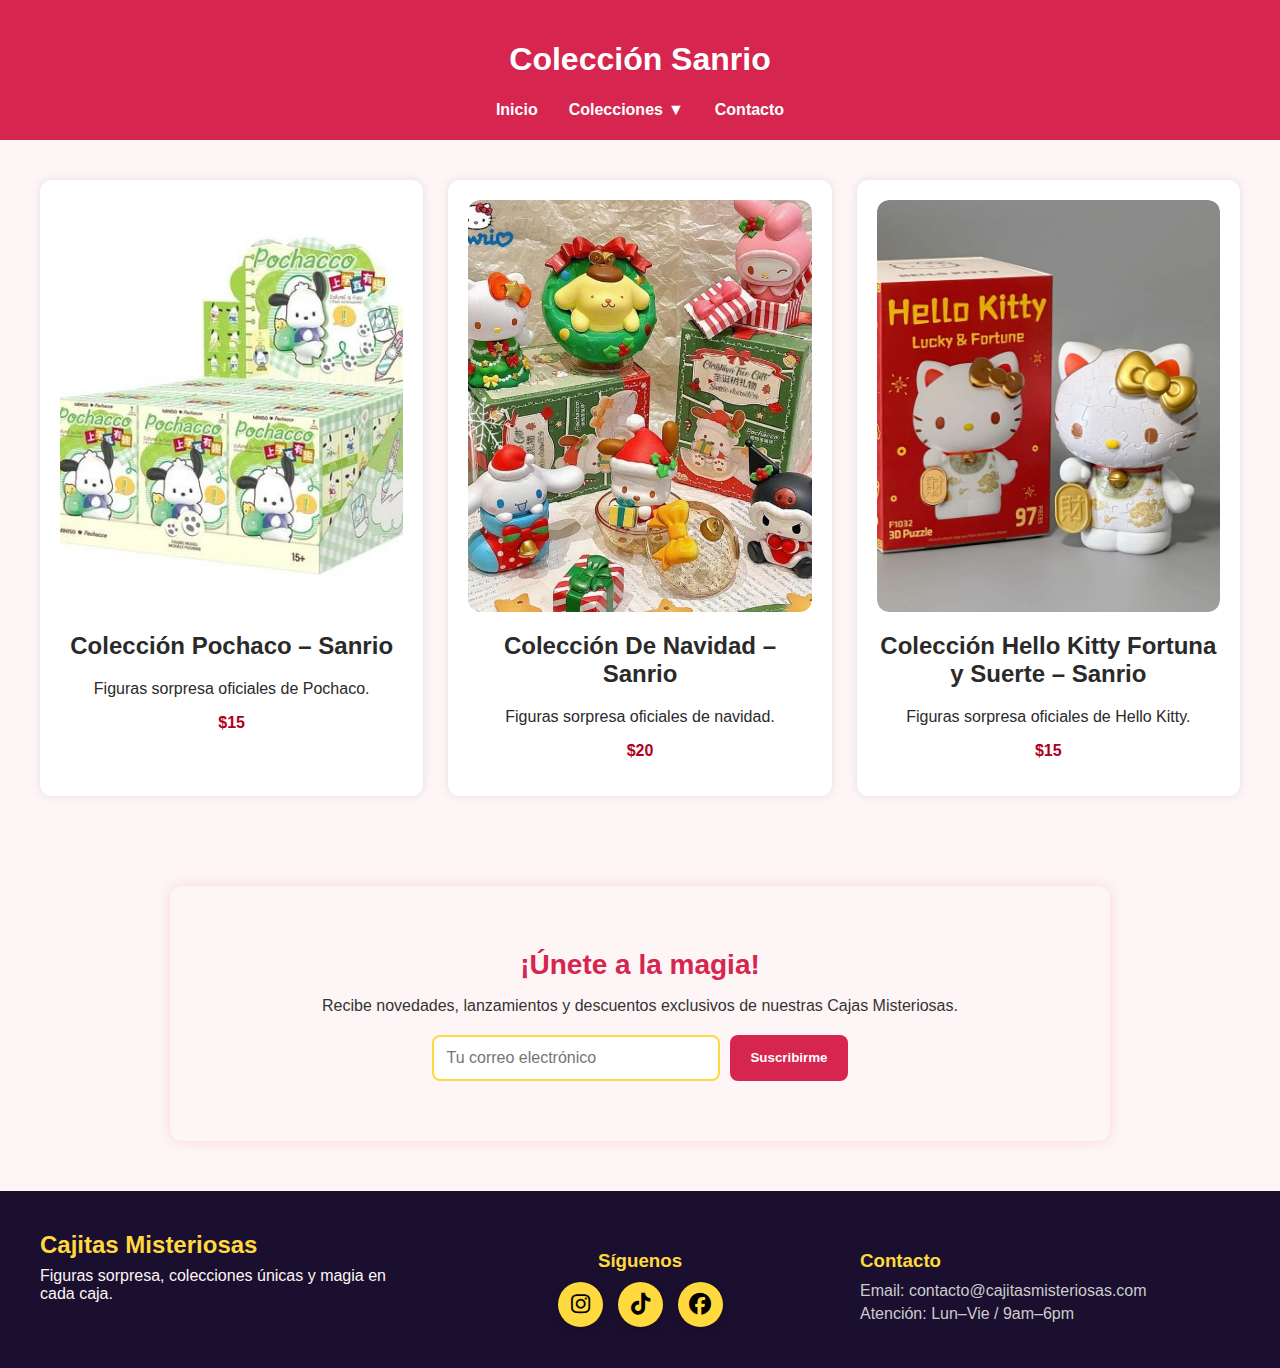
<file: sanrio.html>
<!DOCTYPE html>
<html lang="es">
<head>
  <meta charset="UTF-8">
  <meta name="viewport" content="width=device-width, initial-scale=1.0">
  <meta name="description" content="Colección Sanrio: figuras sorpresa, cajitas misteriosas y coleccionables de Pochaco, Hello Kitty, Kuromi y más. Descubre las mejores mini figuras estilo Pop Mart.">

  <title>Colección Sanrio</title>

  <!-- CSS general -->
  <link rel="stylesheet" href="styles.css">

  <!-- CSS exclusivo de categorías -->
  <link rel="stylesheet" href="stylessanrio.css">
</head>

<body>

  <!-- Header con menú -->
      <link rel="stylesheet" href="https://cdnjs.cloudflare.com/ajax/libs/font-awesome/6.5.0/css/all.min.css">
  <header class="header">
    <h1>Colección Sanrio</h1>

    <nav class="nav">
      <ul>
        <li><a href="index.html">Inicio</a></li>

        <li class="dropdown">
          <button class="dropbtn">
            Colecciones
            <span class="arrow">▼</span>
          </button>

          <ul class="dropdown-content">
            <li>
              <a href="sanrio.html">
                <img src="menu/Sanrio.jfif" alt="Sanrio">
                Sanrio
              </a>
            </li>

            <li>
              <a href="seriesanimadas.html">
                <img src="menu/Series Animadas.jfif" alt="Series Animadas">
                Series Animadas
              </a>
            </li>

            <li>
              <a href="peliculas.html">
                <img src="menu/Peliculas.jfif" alt="Películas">
                Películas
              </a>
            </li>

            <li>
              <a href="disney.html">
                <img src="menu/Disney.jpg" alt="Disney">
                Disney
              </a>
            </li>

            <li>
              <a href="anime.html">
                <img src="menu/Anime.jfif" alt="Anime">
                Anime
              </a>
            </li>
          </ul>
        </li>

        <li><a href="contacto.html">Contacto</a></li>
      </ul>
    </nav>
  </header>

<!-- Galería estilo Pop Mart -->
<main class="galeria-popmart">

  <!-- Tarjeta Pochacco -->
  <div class="card-popmart" onclick="location.href='pochaco.html'">

    <div class="img-container">
      <img src="imagenes P/Cute Sanrio Cartoon Doll Pachacco School Fun Series Blind Box Pvc Anime Cute Handmade Toy Festival Surprise Gift Home Decoration, All 6 boxes (1).jfif"
           alt="Colección Pochaco">

      <img class="img-hover"
           src="categoria/sanrio 1.2.jfif"
           alt="Pochaco Hover">
    </div>

    <h2>Colección Pochaco – Sanrio</h2>
    <p>Figuras sorpresa oficiales de Pochaco.</p>
    <p style="font-weight:bold; color:#b00020;">$15</p>

  </div>


  <!-- Tarjeta Navidad -->
  <div class="card-popmart" onclick="location.href='pochaco.html'">

    <div class="img-container">
      <img src="categoria/sanrio 2 (2).jfif"
           alt="Colección de Navidad">

      <img class="img-hover"
           src="categoria/sanrio 2 (1).jfif"
           alt="Navidad Hover">
    </div>

    <h2>Colección De Navidad – Sanrio</h2>
    <p>Figuras sorpresa oficiales de navidad.</p>
    <p style="font-weight:bold; color:#b00020;">$20</p>

  </div>


  <!-- Tarjeta Fortuna -->
  <div class="card-popmart" onclick="location.href='pochaco.html'">

    <div class="img-container">
      <img src="categoria/sanrio 3.jfif"
           alt="Hello Kitty Fortuna">

      <img class="img-hover"
           src="categoria/sanrio 3.3.jfif"
           alt="Fortuna Hover">
    </div>

    <h2>Colección Hello Kitty Fortuna y Suerte – Sanrio</h2>
    <p>Figuras sorpresa oficiales de Hello Kitty.</p>
    <p style="font-weight:bold; color:#b00020;">$15</p>

  </div>
  </div>
</main>
<!-- SUSCRIPCIÓN -->
<section class="suscripcion">
  <h2>¡Únete a la magia!</h2>
  <p>Recibe novedades, lanzamientos y descuentos exclusivos de nuestras Cajas Misteriosas.</p>

  <form class="suscripcion-form" id="formSuscripcion">
    <input type="email" id="emailSuscripcion" placeholder="Tu correo electrónico" required>
    <button type="submit">Suscribirme</button>
  </form>

  <p class="suscripcion-msg" id="suscripcionMsg"></p>
</section>

<!-- FOOTER -->
<footer class="footer">
  <div class="footer-container">

    <div class="footer-brand">
      <h2>Cajitas Misteriosas</h2>
      <p>Figuras sorpresa, colecciones únicas y magia en cada caja.</p>
    </div>

    <div class="footer-social">
      <h3>Síguenos</h3>
      <div class="social-icons">
 <a href="#" class="icon instagram" aria-label="Instagram">
  <i class="fa-brands fa-instagram"></i>
</a>

<a href="#" class="icon tiktok" aria-label="TikTok">
  <i class="fa-brands fa-tiktok"></i>
</a>

<a href="#" class="icon facebook" aria-label="Facebook">
  <i class="fa-brands fa-facebook"></i>
</a>

      </div>
    </div>

    <div class="footer-contact">
      <h3>Contacto</h3>
      <p>Email: contacto@cajitasmisteriosas.com</p>
      <p>Atención: Lun–Vie / 9am–6pm</p>
    </div>

  </div>
</footer>

  <!-- Script del menú -->
  <script>
    const dropdown = document.querySelector('.dropdown');
    const dropbtn = document.querySelector('.dropbtn');

    dropbtn.addEventListener('click', () => {
      dropdown.classList.toggle('open');
    });
  </script>

</body>
</html>
</file>
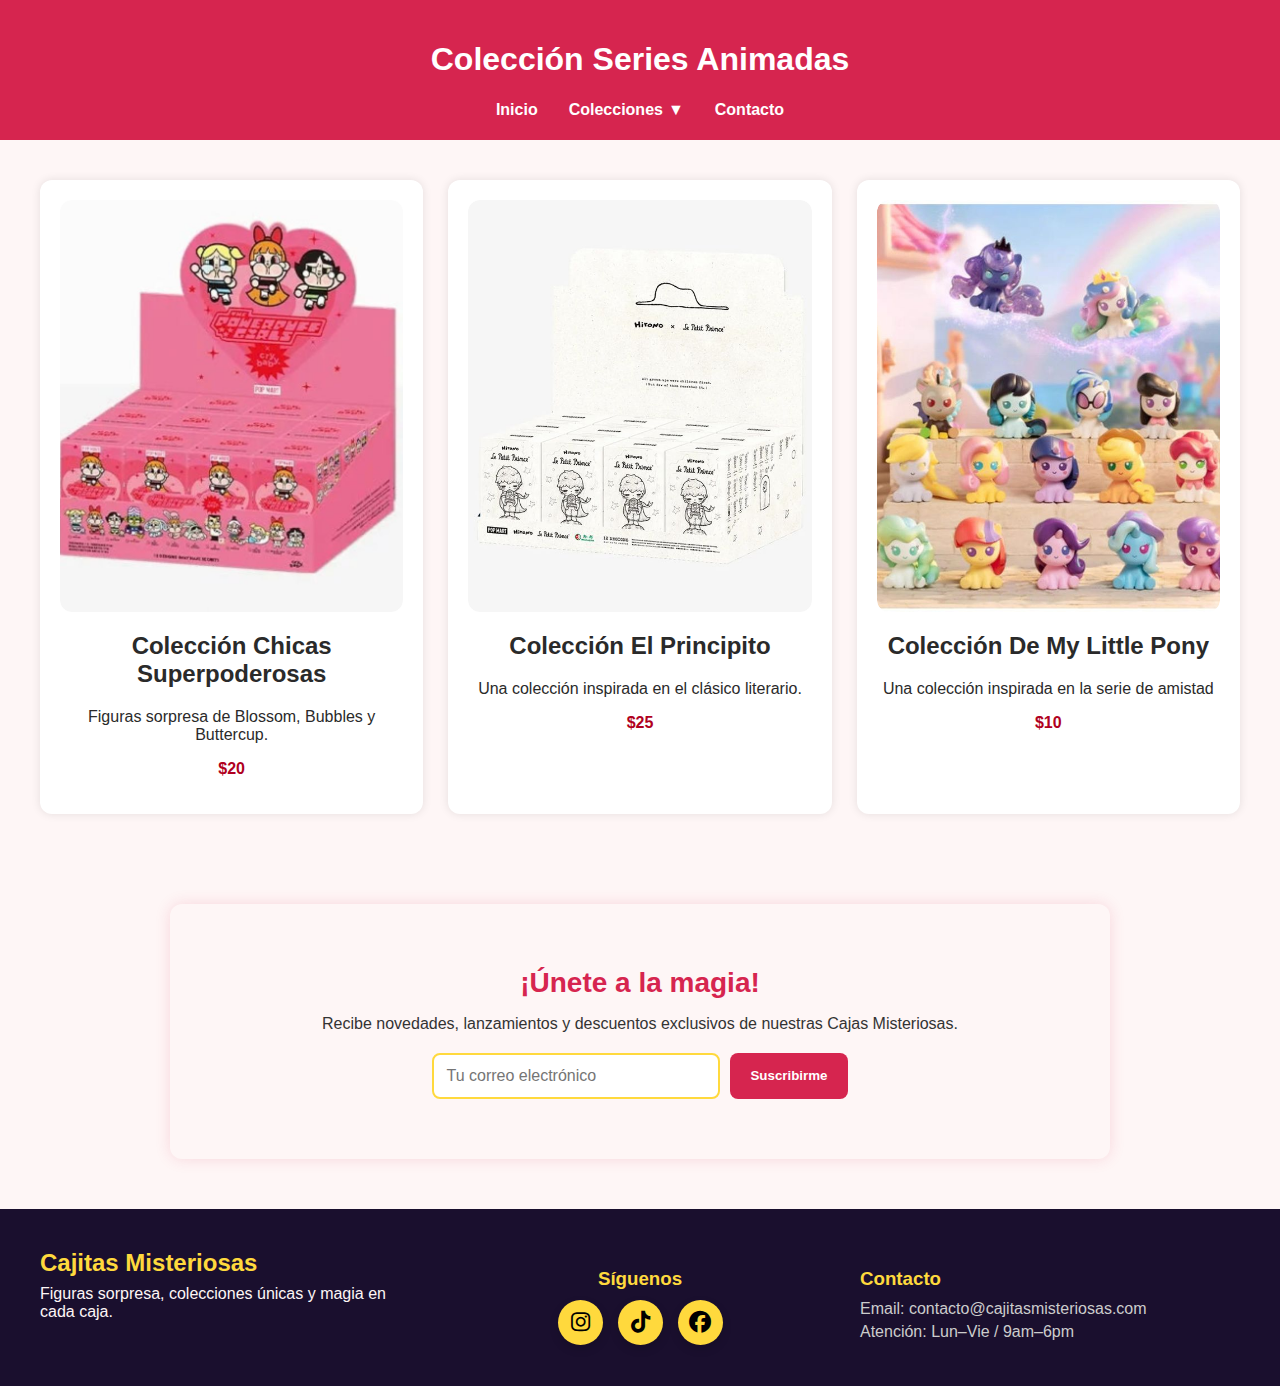
<file: seriesanimadas.html>
<!DOCTYPE html>
<html lang="es">
<head>
  <meta charset="UTF-8">
  <meta name="viewport" content="width=device-width, initial-scale=1.0">
    <meta name="description" content="Cajitas Misteriosas: colecciones sorpresa inspiradas en Sanrio, anime, películas y más. Descubre figuras únicas, diseños adorables y productos coleccionables.">
  <title>Colección Series Animadas</title>

  <!-- CSS general -->
  <link rel="stylesheet" href="styles.css">

  <!-- CSS de categorías (el mismo que Sanrio) -->
  <link rel="stylesheet" href="stylessanrio.css">
</head>

<body>

  <!-- Header con menú -->
      <link rel="stylesheet" href="https://cdnjs.cloudflare.com/ajax/libs/font-awesome/6.5.0/css/all.min.css">
  <header class="header">
    <h1>Colección Series Animadas</h1>

    <nav class="nav">
      <ul>
        <li><a href="index.html">Inicio</a></li>

        <li class="dropdown">
          <button class="dropbtn">
            Colecciones
            <span class="arrow">▼</span>
          </button>

          <ul class="dropdown-content">
            <li>
              <a href="sanrio.html">
                <img src="menu/Sanrio.jfif" alt="Sanrio">
                Sanrio
              </a>
            </li>

            <li>
              <a href="series.html">
                <img src="menu/Series Animadas.jfif" alt="Series Animadas">
                Series Animadas
              </a>
            </li>

            <li>
              <a href="peliculas.html">
                <img src="menu/Peliculas.jfif" alt="Películas">
                Películas
              </a>
            </li>

            <li>
              <a href="disney.html">
                <img src="menu/Disney.jpg" alt="Disney">
                Disney
              </a>
            </li>

            <li>
              <a href="anime.html">
                <img src="menu/Anime.jfif" alt="Anime">
                Anime
              </a>
            </li>
          </ul>
        </li>

        <li><a href="contacto.html">Contacto</a></li>
      </ul>
    </nav>
  </header>

  <!-- Galería estilo Pop Mart -->
  <main class="galeria-popmart">

    <!-- Tarjeta Chicas Superpoderosas -->
    <div class="card-popmart" onclick="location.href='chicas.html'">

      <div class="img-container">
        <!-- Imagen principal -->
        <img src="imagenes P/chicas super poderosas.jfif"
             alt="Chicas Superpoderosas">

        <!-- Imagen hover -->
        <img class="img-hover"
             src="categoria/chicas super poderosas.jfif"
             alt="Chicas Hover">
      </div>

      <h2>Colección Chicas Superpoderosas</h2>
      <p>Figuras sorpresa de Blossom, Bubbles y Buttercup.</p>
      <p style="font-weight:bold; color:#b00020;">$20</p>

    </div>

    <!-- Tarjeta El Principito -->
    <div class="card-popmart" onclick="location.href='principito.html'">

      <div class="img-container">
        <!-- Imagen principal -->
        <img src="imagenes P/principito.jfif"
             alt="El Principito">

        <!-- Imagen hover -->
        <img class="img-hover"
             src="categoria/principito.jfif"
             alt="Principito Hover">
      </div>

      <h2>Colección El Principito</h2>
      <p>Una colección inspirada en el clásico literario.</p>
      <p style="font-weight:bold; color:#b00020;">$25</p>

    </div>

    <!-- Tarjeta My Little Pony -->
    <div class="card-popmart" onclick="location.href='principito.html'">

      <div class="img-container">
        <!-- Imagen principal -->
        <img src="categoria/My little Pony (2).jfif"
             alt="El Principito">

        <!-- Imagen hover -->
        <img class="img-hover"
             src="categoria/My little Pony (3).jfif"
             alt="Principito Hover">
      </div>

      <h2>Colección De My Little Pony</h2>
      <p>Una colección inspirada en la serie de amistad</p>
      <p style="font-weight:bold; color:#b00020;">$10</p>

    </div>
  </div>
  </main>

<!-- SUSCRIPCIÓN -->
<section class="suscripcion">
  <h2>¡Únete a la magia!</h2>
  <p>Recibe novedades, lanzamientos y descuentos exclusivos de nuestras Cajas Misteriosas.</p>

  <form class="suscripcion-form" id="formSuscripcion">
    <input type="email" id="emailSuscripcion" placeholder="Tu correo electrónico" required>
    <button type="submit">Suscribirme</button>
  </form>

  <p class="suscripcion-msg" id="suscripcionMsg"></p>
</section>

<!-- FOOTER -->
<footer class="footer">
  <div class="footer-container">

    <div class="footer-brand">
      <h2>Cajitas Misteriosas</h2>
      <p>Figuras sorpresa, colecciones únicas y magia en cada caja.</p>
    </div>

    <div class="footer-social">
      <h3>Síguenos</h3>
      <div class="social-icons">
 <a href="#" class="icon instagram" aria-label="Instagram">
  <i class="fa-brands fa-instagram"></i>
</a>

<a href="#" class="icon tiktok" aria-label="TikTok">
  <i class="fa-brands fa-tiktok"></i>
</a>

<a href="#" class="icon facebook" aria-label="Facebook">
  <i class="fa-brands fa-facebook"></i>
</a>

      </div>
    </div>

    <div class="footer-contact">
      <h3>Contacto</h3>
      <p>Email: contacto@cajitasmisteriosas.com</p>
      <p>Atención: Lun–Vie / 9am–6pm</p>
    </div>

  </div>
</footer>

  <!-- Script del menú -->
  <script>
    const dropdown = document.querySelector('.dropdown');
    const dropbtn = document.querySelector('.dropbtn');

    dropbtn.addEventListener('click', () => {
      dropdown.classList.toggle('open');
    });
  </script>

</body>
</html>
</file>
<file: stylespochaco.css>
/* =============================== */
/* SECCIÓN PRINCIPAL               */
/* =============================== */

.detalle-cajita {
  padding: 40px;
  display: flex;
  flex-direction: column;
  gap: 40px;
}

/* =============================== */
/* GALERÍA DE IMÁGENES             */
/* =============================== */

.imagenes {
  display: grid;
  grid-template-columns: 2fr 1fr;
  gap: 20px;
}

/* Imagen principal con animación de entrada */
@keyframes fadeSlide {
  0% {
    opacity: 0;
    transform: translateY(20px) scale(0.95);
  }
  100% {
    opacity: 1;
    transform: translateY(0) scale(1);
  }
}

/* Imagen grande */
.imagen-grande img {
  width: 100%;
  border-radius: 12px;
  aspect-ratio: 4 / 3;
  object-fit: cover; 
  animation: fadeSlide 0.8s ease-out;
}

/* Imágenes pequeñas */
.imagenes-pequenas {
  display: flex;
  flex-direction: column;
  gap: 20px;
}

.imagenes-pequenas img {
  width: 100%;
  border-radius: 12px;
  aspect-ratio: 4 / 3;
  object-fit: cover; 
  transition: transform 0.3s ease, box-shadow 0.3s ease;
}

.imagenes-pequenas img:hover {
  transform: scale(1.05);
  box-shadow: 0 0 12px rgba(0,0,0,0.2);
}

/* Responsive */
@media (max-width: 600px) {
  .imagenes {
    grid-template-columns: 1fr;
  }

  .imagenes-pequenas {
    flex-direction: row;
    justify-content: center;
  }

  .imagenes-pequenas img {
    width: 45%;
    aspect-ratio: 4 / 3;
    object-fit: cover;
  }
}


/* =============================== */
/* FORMULARIO DE ENVÍO             */
/* =============================== */

.formulario-envio {
  background-color: #f1cdca;
  padding: 30px;
  border-radius: 12px;
  box-shadow: 0 0 15px rgba(0,0,0,0.1);
  margin-top: 40px;
  max-width: 600px;
  margin-left: auto;
  margin-right: auto;
  color: #000;
  font-family: 'Segoe UI', sans-serif;
}

.formulario-envio h2 {
  color: #000;
  margin-bottom: 20px;
  text-align: center;
  font-weight: bold;
}

.formulario-envio label {
  display: block;
  margin: 12px 0 6px;
  font-weight: bold;
  color: #000;
}

.formulario-envio input {
  width: 100%;
  padding: 12px;
  font-size: 16px;
  border: 2px solid #e5d5b5;
  border-radius: 8px;
  background-color: #fff;
  color: #000;
  box-sizing: border-box;
  transition: border-color 0.3s, box-shadow 0.3s;
}

.formulario-envio input:focus-visible {
  outline: none;
  border-color: #f28b82;
  box-shadow: 0 0 5px #f28b82;
}

/* Botón con micro‑interacción */
@keyframes pulseBuy {
  0% { transform: scale(1); }
  50% { transform: scale(1.04); }
  100% { transform: scale(1); }
}

.formulario-envio button {
  margin-top: 20px;
  width: 100%;
  padding: 12px;
  font-size: 16px;
  background-color: #000;
  color: #fff;
  border: none;
  border-radius: 8px;
  cursor: pointer;
  font-weight: bold;
  transition: background-color 0.3s, color 0.3s;
}

.formulario-envio button:hover {
  background-color: #f28b82;
  color: #000;
  animation: pulseBuy 0.6s ease-in-out;
}

.formulario-envio button:focus-visible {
  outline: 3px solid #000;
  outline-offset: 3px;
}

/* =============================== */
/* BOTÓN VOLVER                    */
/* =============================== */

.btn-volver {
  background-color: #ffd93d;
  color: #262626;
  padding: 8px 16px;
  border-radius: 8px;
  font-size: 14px;
  font-weight: bold;
  border: none;
  cursor: pointer;
  box-shadow: 0 2px 4px rgba(0,0,0,0.1);
  transition: background-color 0.3s ease, color 0.3s ease;
  display: inline-block;
  margin: 10px;
  text-decoration: none;
}

.btn-volver:hover {
  background-color: #ff4c68;
  color: #ffffff;
}

.btn-volver:focus-visible {
  outline: 3px solid #262626;
  outline-offset: 3px;
}
</file>
<file: stylessanrio.css>
/* =============================== */
/*   GALERÍA      */
/* =============================== */

.galeria-popmart {
  display: grid;
  grid-template-columns: repeat(3, 1fr);
  gap: 25px;
  padding: 40px;
  max-width: 1200px;
  margin: auto;
  animation: fadeGallery 0.8s ease-out;
}

/* Animación de entrada */
@keyframes fadeGallery {
  0% {
    opacity: 0;
    transform: translateY(20px);
  }
  100% {
    opacity: 1;
    transform: translateY(0);
  }
}

/* =============================== */
/*   TARJETA            */
/* =============================== */

.card-popmart {
  background: #fff;
  border-radius: 12px;
  box-shadow: 0 0 10px rgba(0,0,0,0.1);
  padding: 20px;
  text-align: center;
  cursor: pointer;
  overflow: hidden;
  position: relative;
  animation: cardAppear 0.7s cubic-bezier(.25,.46,.45,.94);
  transition: transform 0.3s ease, box-shadow 0.3s ease;
}

/* Animación de entrada */
@keyframes cardAppear {
  0% {
    opacity: 0;
    transform: scale(0.92);
  }
  100% {
    opacity: 1;
    transform: scale(1);
  }
}

/* Hover con glow */
.card-popmart:hover {
  transform: translateY(-6px);
  box-shadow: 0 0 18px rgba(214, 37, 79, 0.4);
}

/* Shine */
.card-popmart::after {
  content: "";
  position: absolute;
  top: 0;
  left: -120%;
  width: 60%;
  height: 100%;
  background: linear-gradient(
    120deg,
    transparent,
    rgba(255,255,255,0.6),
    transparent
  );
  transform: skewX(-20deg);
  opacity: 0;
}

.card-popmart:hover::after {
  animation: shine 0.8s ease-in-out;
}

@keyframes shine {
  0% { left: -120%; opacity: 0; }
  50% { opacity: 1; }
  100% { left: 140%; opacity: 0; }
}

/* =============================== */
/*   CONTENEDOR DE IMÁGENES        */
/* =============================== */

.img-container {
  position: relative;
  width: 100%;
  border-radius: 12px;
  overflow: hidden;
  aspect-ratio: 1 / 1.2;
}

/* Imagen principal */
.img-container img {
  width: 100%;
  height: 100%;
  object-fit: cover;
  border-radius: 12px;
  transition: opacity 0.4s ease, transform 0.4s ease;
}

/* Zoom suave */
.card-popmart:hover .img-container img {
  transform: scale(1.05);
}

/* Imagen hover */
.img-hover {
  position: absolute;
  inset: 0;
  opacity: 0;
  transition: opacity 0.4s ease;
  border-radius: 12px;
}

.card-popmart:hover .img-hover {
  opacity: 1;
}

/* =============================== */
/*   RESPONSIVE                    */
/* =============================== */

/* Tablet (2 columnas) */
@media (max-width: 900px) {
  .galeria-popmart {
    grid-template-columns: repeat(2, 1fr);
    padding: 30px;
  }
}

/* Teléfono (2 columnas) */
@media (max-width: 600px) {
  .galeria-popmart {
    grid-template-columns: repeat(2, 1fr);
    gap: 20px;
    padding: 20px;
  }

  .card-popmart {
    max-width: 100%;
    margin: auto;
  }
}

/* Teléfono muy pequeño (1 columna) */
@media (max-width: 400px) {
  .galeria-popmart {
    grid-template-columns: 1fr;
  }
}
</file>
<file: styles.css>
/* ============================= */
/* RESET BÁSICO                  */
/* ============================= */
body {
  margin: 0;
  font-family: 'Segoe UI', sans-serif;
  background-color: #fef6f6;
  color: #2a2a2a;
}

/* ============================= */
/* HEADER                        */
/* ============================= */
.header {
  background-color: #d6254f;
  color: #fff;
  padding: 20px;
  text-align: center;
}

/* ============================= */
/* MENÚ SUPERIOR + DESPLEGABLE   */
/* ============================= */

.nav ul {
  list-style: none;
  display: flex;
  justify-content: center;
  gap: 25px;
  padding: 0;
  margin: 10px 0 0;
  align-items: center;
}

.nav li {
  position: relative;
}

.nav a {
  color: #fff;
  text-decoration: none;
  font-weight: 700;
}

/* Botón del dropdown */
.dropbtn {
  background: none;
  border: none;
  color: #fff;
  font-weight: 700;
  cursor: pointer;
  font-size: 16px;
  display: flex;
  align-items: center;
  gap: 5px;
}

.dropbtn .arrow {
  transition: transform 0.3s ease;
}

/* Contenedor del dropdown */
.dropdown-content {
  display: none !important;
  position: absolute;
  top: 35px;
  left: 0;
  background-color: #fff0ff;
  border-radius: 10px;
  padding: 10px 0;
  box-shadow: 0 4px 12px rgba(0,0,0,0.15);
  width: 220px;
  z-index: 1000;
}

.dropdown-content li {
  display: flex;
  align-items: center;
}

.dropdown-content a {
  display: flex;
  align-items: center;
  gap: 10px;
  padding: 10px 15px;
  color: #2a2a2a;
  text-decoration: none;
  font-weight: 600;
}

.dropdown-content a img {
  width: 40px;
  height: 40px;
  object-fit: cover;
  border-radius: 6px;
}

.dropdown-content a:hover {
  background-color: #ffd93d;
  color: #000;
}

/* Mostrar menú */
.dropdown.open .dropdown-content {
  display: block !important;
}

/* Rotación de flecha */
.dropdown.open .arrow {
  transform: rotate(180deg);
}

/* ============================= */
/* GALERÍA DE TARJETAS PRINCIPAL */
/* ============================= */

.galeria {
  display: grid;
  grid-template-columns: repeat(3, 1fr);
  gap: 20px;
  padding: 40px;
  animation: galleryFade 0.8s ease-out;
}

/* Animación de entrada */
@keyframes galleryFade {
  0% {
    opacity: 0;
    transform: translateY(20px);
  }
  100% {
    opacity: 1;
    transform: translateY(0);
  }
}

/* ============================= */
/* TARJETA PRINCIPAL             */
/* ============================= */

.card {
  background: #fff;
  border-radius: 12px;
  box-shadow: 0 0 10px rgba(0,0,0,0.1);
  display: flex;
  flex-direction: column;
  align-items: center;
  padding: 20px;
  cursor: pointer;
  position: relative;
  overflow: hidden;
  transition: transform 0.3s cubic-bezier(.25,.46,.45,.94),
              box-shadow 0.3s ease;
}

/* Hover con glow */
.card:hover {
  transform: translateY(-6px);
  box-shadow: 0 0 18px rgba(214, 37, 79, 0.4);
}

/* ============================= */
/* EFECTO SHINE (BRILLO)         */
/* ============================= */

.card::after {
  content: "";
  position: absolute;
  top: 0;
  left: -120%;
  width: 60%;
  height: 100%;
  background: linear-gradient(
    120deg,
    transparent,
    rgba(255,255,255,0.6),
    transparent
  );
  transform: skewX(-20deg);
  opacity: 0;
}

.card:hover::after {
  animation: shine 0.8s ease-in-out;
}

@keyframes shine {
  0% {
    left: -120%;
    opacity: 0;
  }
  50% {
    opacity: 1;
  }
  100% {
    left: 140%;
    opacity: 0;
  }
}

/* ============================= */
/* IMÁGENES DE TARJETAS          */
/* ============================= */

.card img {
  width: 100%;
  height: 200px;
  object-fit: cover;
  border-radius: 8px;
  transition: transform 0.4s ease;
}

/* Zoom suave */
.card:hover img {
  transform: scale(1.05);
}

/* ============================= */
/* TEXTO Y BOTÓN                 */
/* ============================= */

.card h2 {
  margin: 10px 0;
  color: #b00020;
  font-size: 18px;
}

.card p {
  font-size: 14px;
  text-align: center;
  color: #333333;
}

.card button {
  margin-top: auto;
  padding: 10px 15px;
  background-color: #ffd93d;
  color: #262626;
  border: none;
  border-radius: 6px;
  cursor: pointer;
  font-weight: 700;
}

/* Botón pulse */
@keyframes buttonPulse {
  0% { transform: scale(1); background-color: #ffd93d; opacity: 1; }
  50% { transform: scale(1.05); background-color: #ffb300; opacity: 0.9; }
  100% { transform: scale(1); background-color: #ffd93d; opacity: 1; }
}

.card button:hover {
  animation: buttonPulse 1s ease-in-out;
}

/* ============================= */
/* CARRUSEL NOVEDADES            */
/* ============================= */

.novedades {
  text-align: center;
  padding: 40px 20px;
}

.novedades h2 {
  font-size: 32px;
  color: #d6254f;
}

.carousel-infinito {
  position: relative;
  width: 100%;
  overflow: hidden;
}

/* TRACK */
.track {
  display: flex;
  gap: 40px;
  animation: scroll 25s linear infinite;
}

/* PAUSA AL PASAR EL MOUSE */
.carousel-infinito:hover .track {
  animation-play-state: paused;
}

/* ANIMACIÓN INFINITA */
@keyframes scroll {
  from { transform: translateX(0); }
  to { transform: translateX(-50%); }
}

/* ITEM */
.item {
  width: 260px;
  flex-shrink: 0;
  text-align: center;
}

/* ============================= */
/* IMAGEN + EFECTO HOVER SHINE   */
/* ============================= */

.img-slide {
  width: 100%;
  height: 260px;
  border-radius: 12px;
  overflow: hidden;
  position: relative;
  transition: transform .3s ease, box-shadow .3s ease;

  /* CENTRAR LAS IMÁGENES DEL CARRUSEL */
  display: flex;
  justify-content: center;
  align-items: center;
}

/* Glow */
.img-slide:hover {
  transform: translateY(-6px);
  box-shadow: 0 0 18px rgba(214, 37, 79, 0.4);
}

/* Shine */
.img-slide::after {
  content: "";
  position: absolute;
  top: 0;
  left: -120%;
  width: 60%;
  height: 100%;
  background: linear-gradient(
    120deg,
    transparent,
    rgba(255,255,255,0.6),
    transparent
  );
  transform: skewX(-20deg);
  opacity: 0;
}

.img-slide:hover::after {
  animation: shine 0.8s ease-in-out;
}

@keyframes shine {
  0% { left: -120%; opacity: 0; }
  50% { opacity: 1; }
  100% { left: 140%; opacity: 0; }
}

/* ============================= */
/* CAMBIO REAL DE IMAGEN         */
/* ============================= */

.img-slide img {
  position: absolute;
  left: 50%;
  top: 50%;
  transform: translate(-50%, -50%);
  width: 100%;
  height: 100%;
  object-fit: cover;
  transition: opacity .4s ease;
}

/* Imagen normal visible */
.img-slide .img-normal {
  opacity: 1;
}

/* Imagen hover oculta */
.img-slide .imgB {
  opacity: 0;
}

/* Al pasar el mouse: cambia */
.img-slide:hover .img-normal {
  opacity: 0;
}

.img-slide:hover .imgB {
  opacity: 1;
}

/* ============================= */
/* RESPONSIVE                    */
/* ============================= */

@media (max-width: 700px) {
  .item {
    width: 200px;
  }

  .img-slide {
    height: 160px;
  }
}

/* ============================= */
/* MÁS VENDIDOS */
/* ============================= */

.mas-vendidos {
  text-align: center;
  padding: 40px 20px;
  margin-top: 40px;
}

.titulo-mv {
  font-size: 32px; /* más pequeño */
  color: #d6254f;
  margin-bottom: 25px;
  font-weight: bold;
}

.mv-grid {
  display: grid;
  grid-template-columns: repeat(4, 1fr);
  gap: 20px; /* menos espacio */
  max-width: 1100px; /* más compacto */
  margin: auto;
}

.mv-card {
  background: #fff;
  padding: 18px; /* más pequeño */
  border-radius: 15px; /* menos redondeado */
  box-shadow: 0 0 10px rgba(0,0,0,0.10);
  display: flex;
  flex-direction: column;
  align-items: center;
  transition: .3s ease;
}

.mv-card:hover {
  transform: translateY(-4px);
  box-shadow: 0 0 15px rgba(214, 37, 79, 0.25);
}

.mv-img {
  width: 100%;
  height: 200px; /* MÁS PEQUEÑO */
  display: flex;
  justify-content: center;
  align-items: center;
  overflow: hidden;
}

.mv-img img {
  width: 100%;
  height: 100%;
  object-fit: contain;
}

.mv-card h3 {
  font-size: 16px; /* más pequeño */
  margin-top: 12px;
  color: #333;
  text-align: center;
}

.mv-precio {
  font-size: 16px; /* más pequeño */
  font-weight: bold;
  color: #d6254f;
  margin-top: 5px;
}

/* Responsive */
@media (max-width: 600px) {
  .mv-grid {
    grid-template-columns: repeat(2, 1fr);
  }
  .mv-img {
    height: 160px;
  }
}

@media (max-width: 00px) {
  .mv-grid {
    grid-template-columns: 1fr;
  }
  .mv-img {
    height: 140px;
  }
}


/* ============================= */
/* SUSCRIPCIÓN                   */
/* ============================= */

.suscripcion {
  background-color: #fef6f6; /* rosado suave */
  padding: 40px 20px;
  text-align: center;
  border-radius: 12px;
  max-width: 900px;
  margin: 50px auto;
  box-shadow: 0 0 15px rgba(214, 37, 79, 0.15);
}

.suscripcion h2 {
  color: #d6254f;
  margin-bottom: 10px;
  font-size: 28px;
}

.suscripcion p {
  color: #333;
  margin-bottom: 20px;
  font-size: 16px;
}

.suscripcion-form {
  display: flex;
  justify-content: center;
  gap: 10px;
  flex-wrap: wrap;
}

.suscripcion-form input {
  padding: 12px;
  width: 260px;
  border-radius: 8px;
  border: 2px solid #ffd93d;
  background-color: #fff;
  font-size: 16px;
}

.suscripcion-form button {
  padding: 12px 20px;
  background-color: #d6254f;
  color: #fff;
  border: none;
  border-radius: 8px;
  font-weight: bold;
  cursor: pointer;
  transition: background-color 0.3s ease, transform 0.3s ease;
}

.suscripcion-form button:hover {
  background-color: #ff4c68;
  transform: translateY(-3px);
}

.suscripcion-msg {
  margin-top: 15px;
  font-weight: bold;
  color: #d6254f;
  opacity: 0;
  transition: opacity 0.6s ease;
}

/* ============================= */
/* FOOTER                        */
/* ============================= */

.footer {
  background-color: #1a0f2e; /* morado oscuro cálido */
  color: #fff;
  padding: 40px 20px;
  font-family: 'Segoe UI', sans-serif;
  margin-top: 50px;
}

.footer-container {
  max-width: 1200px;
  margin: auto;
  display: grid;
  grid-template-columns: repeat(3, 1fr);
  gap: 30px;
}

/* Marca */
.footer-brand h2 {
  margin: 0;
  color: #ffd93d; /* amarillo pastel */
}

.footer-brand p {
  margin-top: 8px;
  color: #fef6f6;
}

/* ============================= */
/* REDES SOCIALES CENTRADAS      */
/* ============================= */

.footer-social {
  text-align: center;
}

.footer-social h3 {
  color: #ffd93d; /* amarillo pastel */
  margin-bottom: 10px;
  text-align: center;
}

/* ICONOS CENTRADOS */
.social-icons {
  display: flex;
  justify-content: center;
  gap: 15px;
  margin-top: 10px;
}

/* ICONOS REDONDOS */
.icon {
  width: 45px;
  height: 45px;
  background-color: #ffd93d;
  color: #000;
  border-radius: 50%;
  display: flex;
  justify-content: center;
  align-items: center;
  font-size: 22px;
  text-decoration: none;
  box-shadow: 0 4px 10px rgba(0,0,0,0.15);
  transition: transform 0.3s ease, background-color 0.3s ease;
}

.icon:hover {
  background-color: #d6254f; /* tu color principal */
  color: #fff;
  transform: translateY(-4px) scale(1.1);
}

/* ============================= */
/* CONTACTO                      */
/* ============================= */

.footer-contact h3 {
  color: #ffd93d; /* amarillo pastel */
  margin-bottom: 10px;
}

.footer-contact p {
  margin: 5px 0;
  color: #ccc; /* gris suave */
}

/* COPYRIGHT */
.footer-copy {
  text-align: center;
  margin-top: 30px;
  font-size: 14px;
  color: #ccc;
}
/* RESPONSIVE */
@media (max-width: 700px) {
  .footer-container {
    grid-template-columns: 1fr;
    text-align: center;
  }

  .social-icons {
    justify-content: center;
  }
}
/* Responsive */
@media (max-width: 700px) {
  .footer-container {
    grid-template-columns: 1fr;
    text-align: center;
  }

  .social-icons {
    justify-content: center;
  }
}
/* ============================= */
/* RESPONSIVE                    */
/* ============================= */

@media (max-width: 600px) {

  .nav ul {
    flex-direction: row;
    gap: 15px;
  }

  .dropdown-content {
    position: static;
    width: 100%;
    box-shadow: none;
    display: none !important;
  }

  .dropdown.open .dropdown-content {
    display: block !important;
  }

  .galeria {
    grid-template-columns: repeat(2, 1fr);
    padding: 20px;
  }

  .card img {
    height: 160px;
  }

  .card h2 {
    font-size: 16px;
  }

  .card p {
    font-size: 13px;
  }

  .card button {
    font-size: 14px;
    padding: 8px 12px;
  }
}
/* ============================= */
/* LOADER (SOLO INDEX)           */
/* ============================= */

.loader {
  position: fixed;
  inset: 0;
  background-color: #d6254f;
  animation: fadeToPage 4s ease-in-out forwards;
  z-index: 9999;
  pointer-events: none;
}

@keyframes fadeToPage {
  0% { background-color: #d6254f; opacity: 1; transform: scale(1); }
  100% { background-color: #fef6f6; opacity: 0; transform: scale(1.05); }
}

/* ============================= */
/* RESPONSIVE                    */
/* ============================= */

@media (max-width: 600px) {

  .nav ul {
    flex-direction: row;
    gap: 15px;
  }

  .dropdown-content {
    position: static;
    width: 100%;
    box-shadow: none;
    display: none !important;
  }

  .dropdown.open .dropdown-content {
    display: block !important;
  }

  .galeria {
    grid-template-columns: repeat(2, 1fr);
    padding: 20px;
  }

  .card img {
    height: 160px;
  }

  .card h2 {
    font-size: 16px;
  }

  .card p {
    font-size: 13px;
  }

  .card button {
    font-size: 14px;
    padding: 8px 12px;
  }
}
</file>
